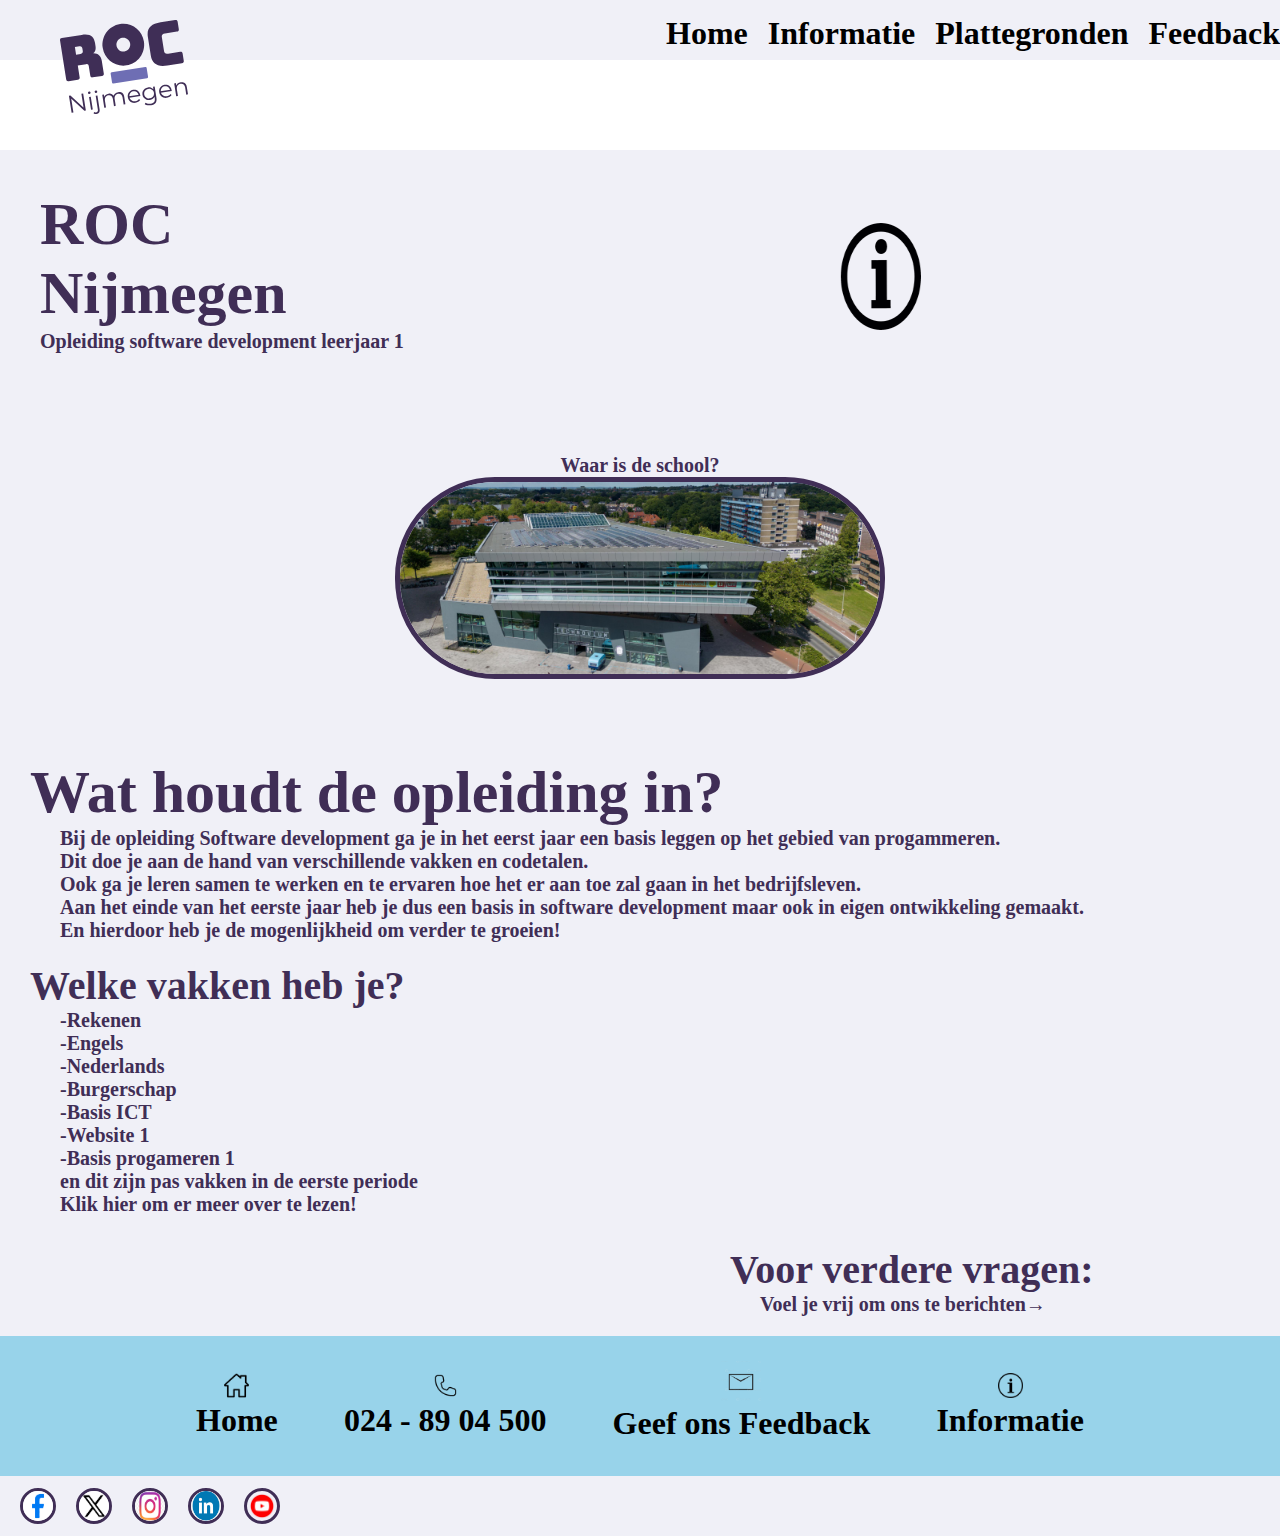
<file: index.html>
<!DOCTYPE html>
<html lang="en">
<head>
    <meta charset="UTF-8">
    <meta name="viewport" content="width=device-width, initial-scale=1.0">
    <title>Home informatie ROC Nijmegen softwere developer leerjaar 1</title>
    <link rel="stylesheet" href="main.css">
</head>
<body>
    <nav>
        
        <div class="header_boven naast">
            <img src="images/logo-roc-nijmegen.svg" class="logo_roc" alt="Logo ROC Nijmegen">
            <div class="ruimte_tussen_header"></div>
            <div class="naast header_ruimte_tussen">
                <a href="index.html">
                    <h1>Home</h1>
                </a>
                <a href="info.html">
                    <h1>Informatie</h1>
                </a>
                <a href="plattegrond.html">
                    <h1>Plattegronden</h1>
                </a>
                <a href="feedback.html">
                    <h1>Feedback</h1>
                </a>
            </div>
        </div>
        <div class="header_onder">

        </div>
    </nav>
    <body>
        <div class="onder">
            <div class="naast">
                <div class="roc_nijmegen onder">
                    <h4>ROC</h4>
                    <h4>Nijmegen</h4>
                    <h3>Opleiding software development leerjaar 1</h3>
                </div>
                <div class="home_ruimte_tussen_kop"></div>
                <a href="info.html">
                    <img src="images/informatie_icoon_home.png" class="informatie_home" alt="Informatie">
                </a>
            </div>
                <div class="ruimte_tussen_body"></div>
            <div class="route_roc_home onder">
                <h3>Waar is de school?</h3>
                <a href="plattegrond.html#link_route">
                    <img src="images/foto_school.jpg" class="route_roc_home_foto" alt="foto ROC Nijmegen">
                </a>
            </div>
            <div class="home_links">
                <h4>Wat houdt de opleiding in?</h4>
                <div class="home_opzij">
                    <h3>Bij de opleiding Software development ga je in het eerst jaar een basis leggen op het gebied van progammeren.</h3>
                    <h3>Dit doe je aan de hand van verschillende vakken en codetalen.</h3>
                    <h3>Ook ga je leren samen te werken en te ervaren hoe het er aan toe zal gaan in het bedrijfsleven.</h3>
                    <h3>Aan het einde van het eerste jaar heb je dus een basis in software development maar ook in eigen ontwikkeling gemaakt.</h3>
                    <h3>En hierdoor heb je de mogenlijkheid om verder te groeien!</h3>
                </div>
                    <div class="ruimte_home_tussen"></div>
                        <h5>Welke vakken heb je?</h5>
                        <div class="home_opzij">
                        <h3>-Rekenen</h3>
                        <h3>-Engels</h3>
                        <h3>-Nederlands</h3>
                        <h3>-Burgerschap</h3>
                        <h3>-Basis ICT</h3>
                        <h3>-Website 1</h3>
                        <h3>-Basis progameren 1</h3>
                        <h3>en dit zijn pas vakken in de eerste periode</h3>
                        <a href="vakken.html">
                            <h3>Klik hier om er meer over te lezen!</h3>
                        </a>
                    </div>
            </div>
            <div class="naast">
                <div class="ruimte_vragen_naast"></div>
                <div class="home_vragen">
                    <h5>Voor verdere vragen:</h5>
                    <div class="home_opzij">
                        <a href="feedback.html">
                            <h3>Voel je vrij om ons te berichten→</h3>
                        </a>
                    </div>
                </div>
            </div>
            <div class="ruimte_home_tussen"></div>
        </div>
    </body>
    <footer>
        <div class="footer_balk naast">
            <div class="ruimte_footer"></div>
            <div class="terug_naar_boven">
                <div class="onder">
                    <a href="index.html">
                        <img src="images/home_icoontje.png" class="plaatje_footer" alt="pijltje naar boven">
                        <h1>Home</h1>
                    </a>
                </div>
            </div>
            <div class="bel_ons">
                <div class="onder">
                    <a href="tel:0248904500">
                        <img src="images/telefoon_icoontje.webp" class="plaatje_footer" alt="telefoon">
                        <h1>024 - 89 04 500</h1>
                    </a>
                </div>
            </div>
            <div class="geef_ons_feedback">
                <div class="onder">
                    <a href="feedback.html">
                        <img src="images/envelop_icoontje.webp" class="plaatje_footer_groter" alt="feedback">
                        <h1>Geef ons Feedback</h1>
                    </a>
                </div>
            </div>
            <div class="vindt_informatie">
                <div class="onder">
                    <a href="info.html">
                        <img src="images/informatie_icoontje.webp" class="plaatje_footer" alt="informatie">
                        <h1>Informatie</h1>
                    </a>
                </div>
            </div>
            <div class="ruimte_footer"></div>
        </div>
        <div class="footer_balk_social naast">
            <div class="logo_omtrek">
                <a href="https://www.facebook.com/rocnijmegen">
                    <img src="images/facebook_icoon.avif" class="social_logos" alt="facebook">
                </a>
            </div>
            <div class="logo_omtrek">
                <a href="https://x.com/rocnijmegen">
                    <img src="images/twitter_icoon.avif" class="social_logos" alt="twitter">
                </a>
            </div>
            <div class="logo_omtrek">
                <a href="https://www.instagram.com/rocnijmegen/">
                    <img src="images/instagram_icoon.webp" class="social_logos" alt="instagram">
                </a>
            </div>
            <div class="logo_omtrek">
                <a href="https://www.linkedin.com/school/roc-nijmegen/">
                    <img src="images/linkedin_icoon.webp" class="social_logos" alt="linkedin">
                </a>
            </div>
            <div class="logo_omtrek">
                <a href="https://www.youtube.com/c/rocnijmegen">
                    <img src="images/youtube_icoon.webp" class="social_logos" alt="youtube">
                </a>
            </div>
        </div>
    </footer>
</body>
</html>
</file>
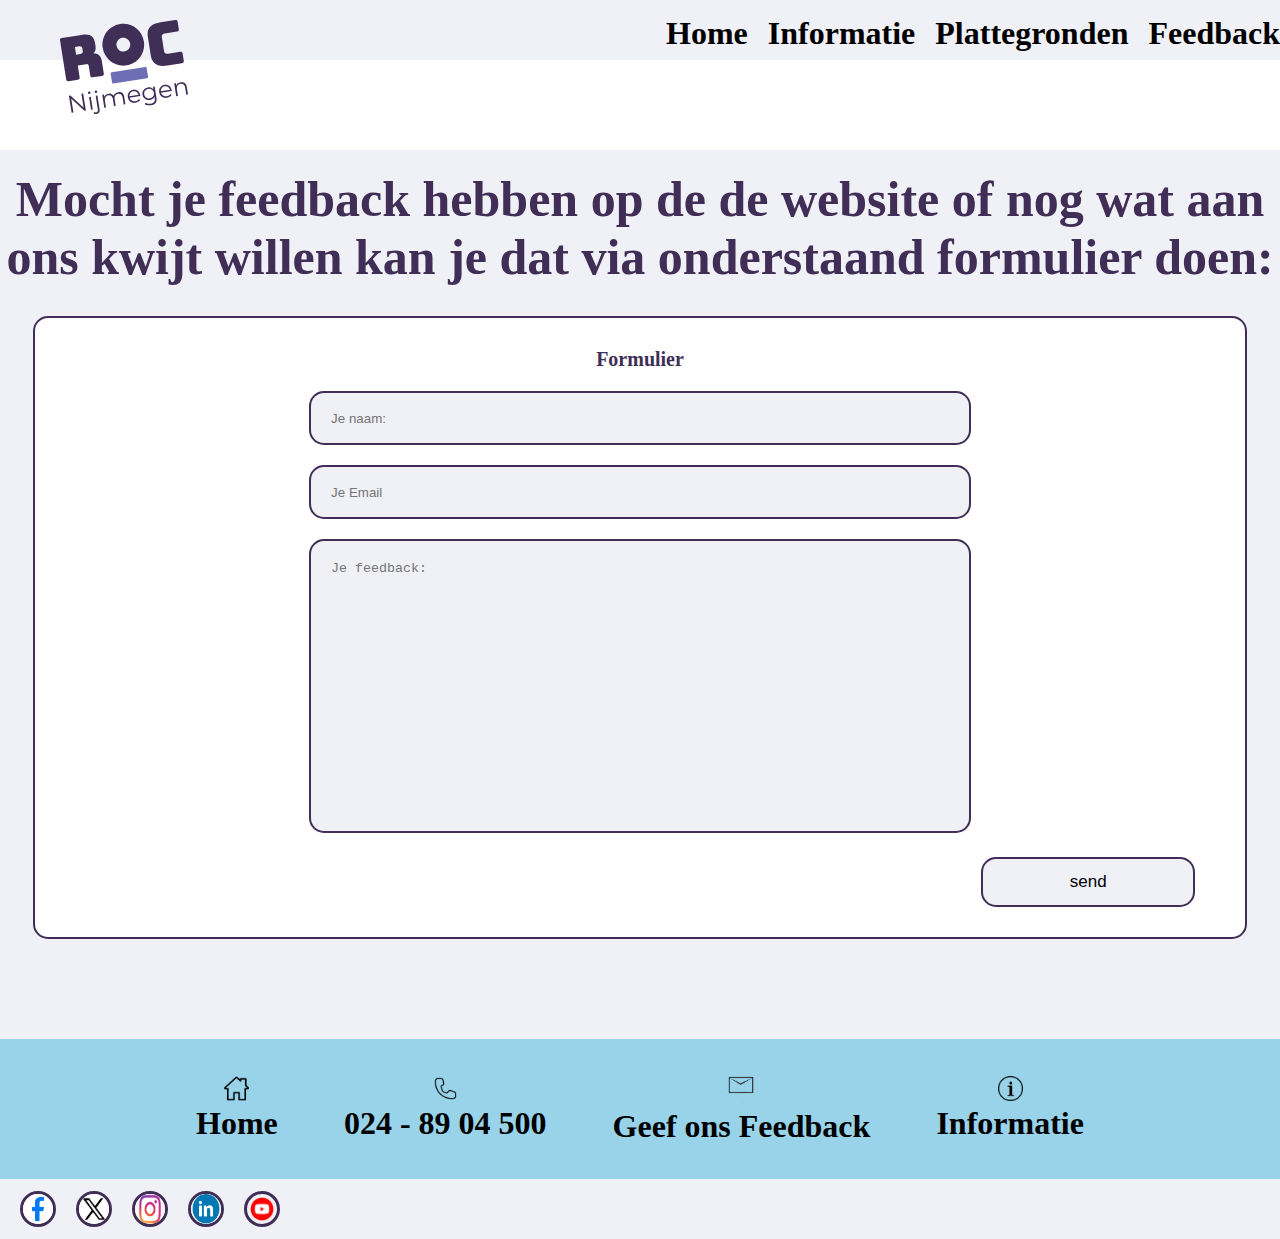
<file: feedback.html>
<!DOCTYPE html>
<html lang="en">

<head>
    <meta charset="UTF-8">
    <meta name="viewport" content="width=device-width, initial-scale=1.0">
    <title>Feedback ROC Nijmegen softwere developer leerjaar 1</title>
    <link rel="stylesheet" href="main.css">
</head>

<body>
    <nav>
        <div class="header_boven naast">
            <img src="images/logo-roc-nijmegen.svg" class="logo_roc" alt="Logo ROC Nijmegen">
            <div class="ruimte_tussen_header"></div>
            <div class="naast header_ruimte_tussen">
                <a href="index.html">
                    <h1>Home</h1>
                </a>
                <a href="info.html">
                    <h1>Informatie</h1>
                </a>
                <a href="plattegrond.html">
                    <h1>Plattegronden</h1>
                </a>
                <a href="feedback.html">
                    <h1>Feedback</h1>
                </a>
            </div>
        </div>
        <div class="header_onder">

        </div>
    </nav>

    <body>
        <h2>Mocht je feedback hebben op de de website of nog wat aan ons kwijt willen kan je dat via onderstaand
            formulier doen:</h2>
        <div class="feedback_formulier">
            <h3>Formulier</h3>
            <div class="ruimte_tussen_formulier"></div>
            <form action="#">
                <input class="send_name send_border" placeholder="Je naam:">
                <input class="send_name send_border" type="email" placeholder="Je Email">
                <textarea class="send_feedback send_border" placeholder="Je feedback:"></textarea>
                <div class="send_send_box">
                    <input class="send_send send_border" type="reset" value="send">
                </div>
            </form>
        </div>
        <div class="ruimte_tussen_body"></div>
    </body>
    <footer>
        <div class="footer_balk naast">
            <div class="ruimte_footer"></div>
            <div class="terug_naar_boven">
                <div class="onder">
                    <a href="index.html">
                        <img src="images/home_icoontje.png" class="plaatje_footer" alt="pijltje naar boven">
                        <h1>Home</h1>
                    </a>
                </div>
            </div>
            <div class="bel_ons">
                <div class="onder">
                    <a href="tel:0248904500">
                        <img src="images/telefoon_icoontje.webp" class="plaatje_footer" alt="telefoon">
                        <h1>024 - 89 04 500</h1>
                    </a>
                </div>
            </div>
            <div class="geef_ons_feedback">
                <div class="onder">
                    <a href="feedback.html">
                        <img src="images/envelop_icoontje.webp" class="plaatje_footer_groter" alt="feedback">
                        <h1>Geef ons Feedback</h1>
                    </a>
                </div>
            </div>
            <div class="vindt_informatie">
                <div class="onder">
                    <a href="info.html">
                        <img src="images/informatie_icoontje.webp" class="plaatje_footer" alt="informatie">
                        <h1>Informatie</h1>
                    </a>
                </div>
            </div>
            <div class="ruimte_footer"></div>
        </div>
        <div class="footer_balk_social naast">
            <div class="logo_omtrek">
                <a href="https://www.facebook.com/rocnijmegen">
                    <img src="images/facebook_icoon.avif" class="social_logos" alt="facebook">
                </a>
            </div>
            <div class="logo_omtrek">
                <a href="https://x.com/rocnijmegen">
                    <img src="images/twitter_icoon.avif" class="social_logos" alt="twitter">
                </a>
            </div>
            <div class="logo_omtrek">
                <a href="https://www.instagram.com/rocnijmegen/">
                    <img src="images/instagram_icoon.webp" class="social_logos" alt="instagram">
                </a>
            </div>
            <div class="logo_omtrek">
                <a href="https://www.linkedin.com/school/roc-nijmegen/">
                    <img src="images/linkedin_icoon.webp" class="social_logos" alt="linkedin">
                </a>
            </div>
            <div class="logo_omtrek">
                <a href="https://www.youtube.com/c/rocnijmegen">
                    <img src="images/youtube_icoon.webp" class="social_logos" alt="youtube">
                </a>
            </div>
        </div>
    </footer>
</body>

</html>
</file>
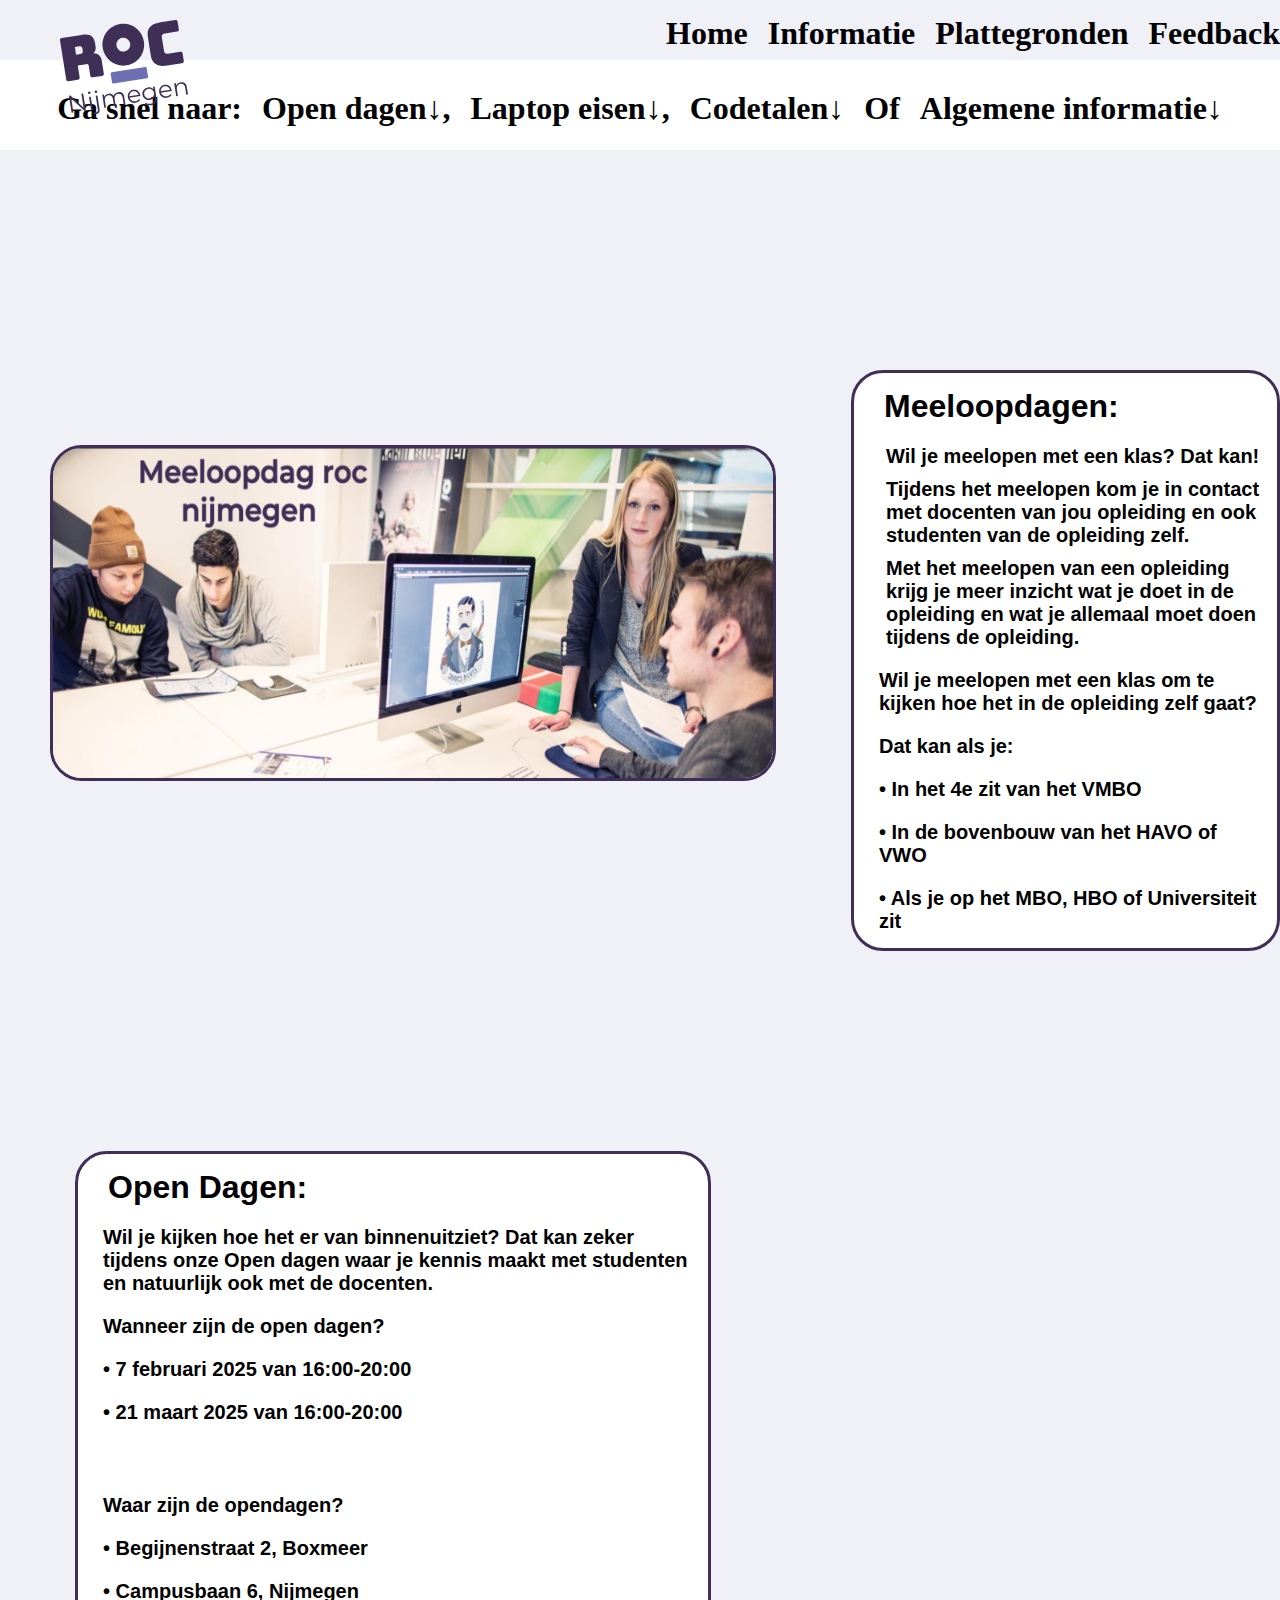
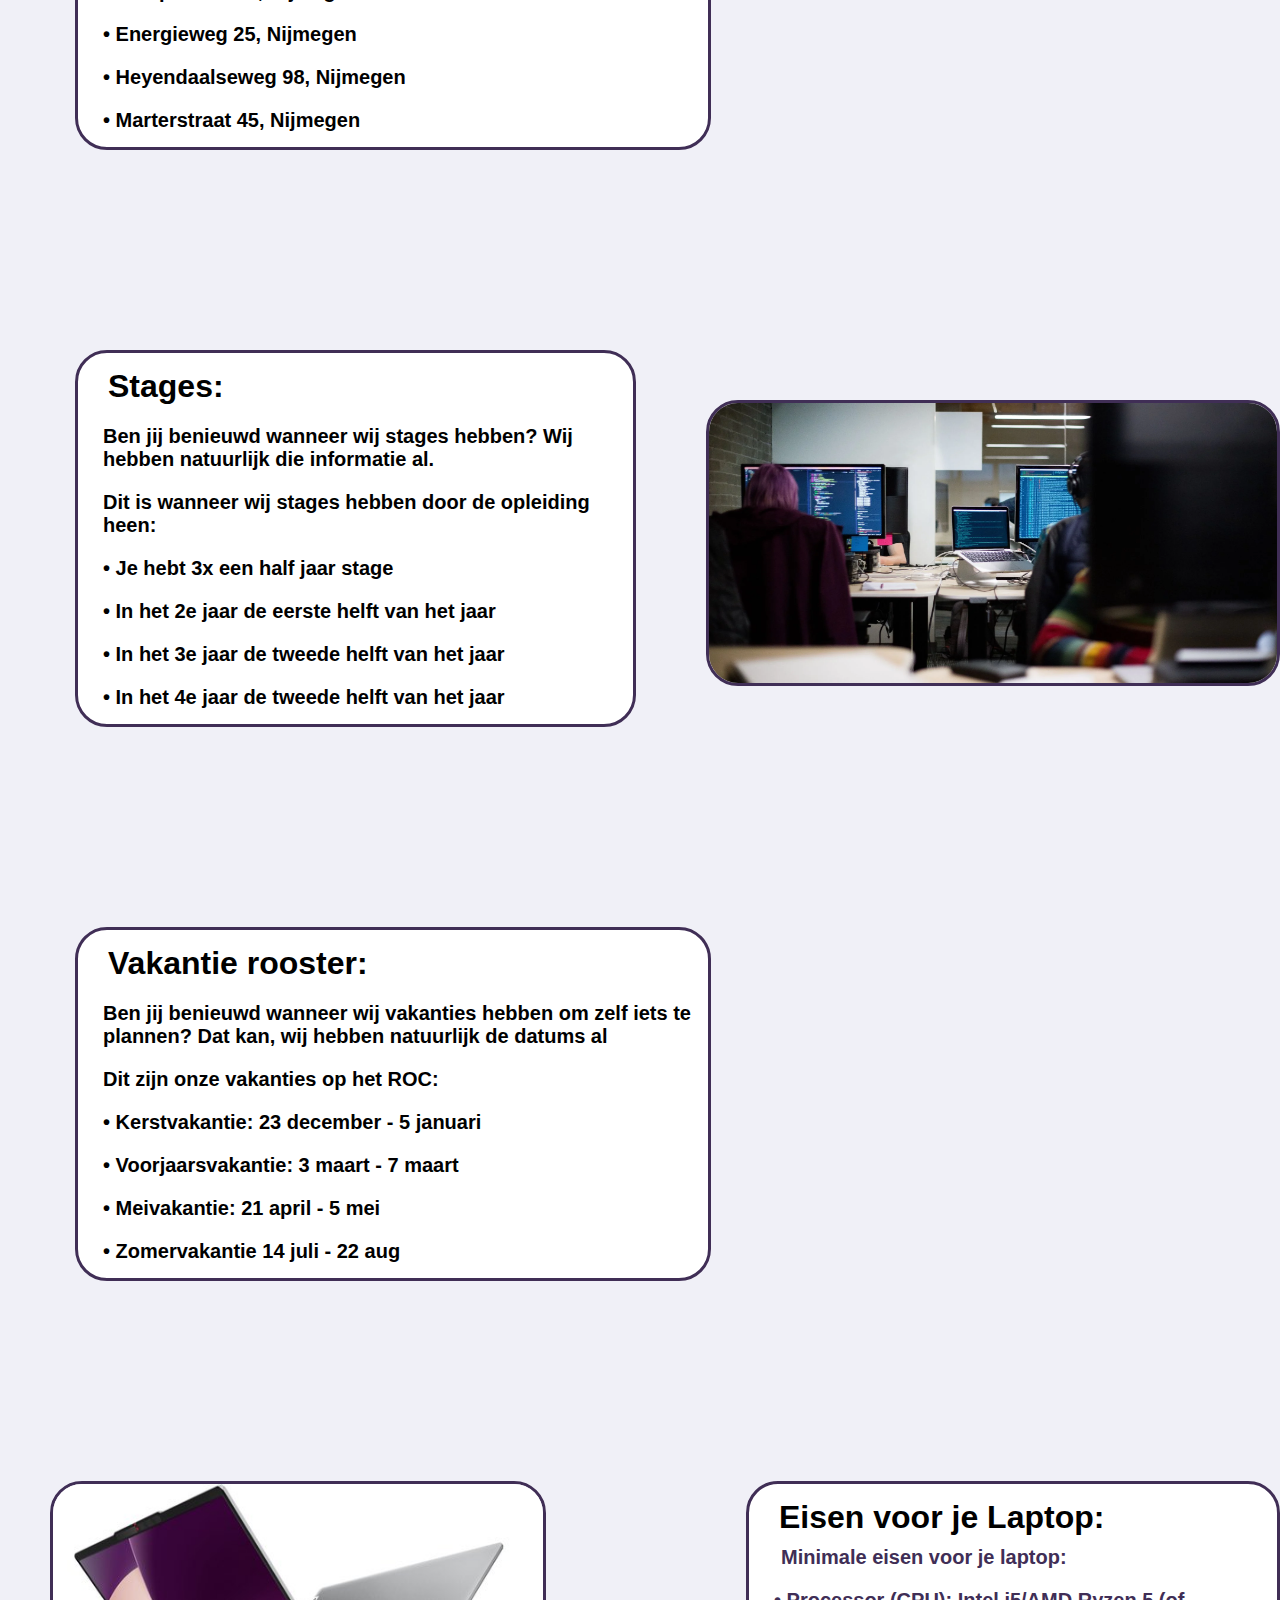
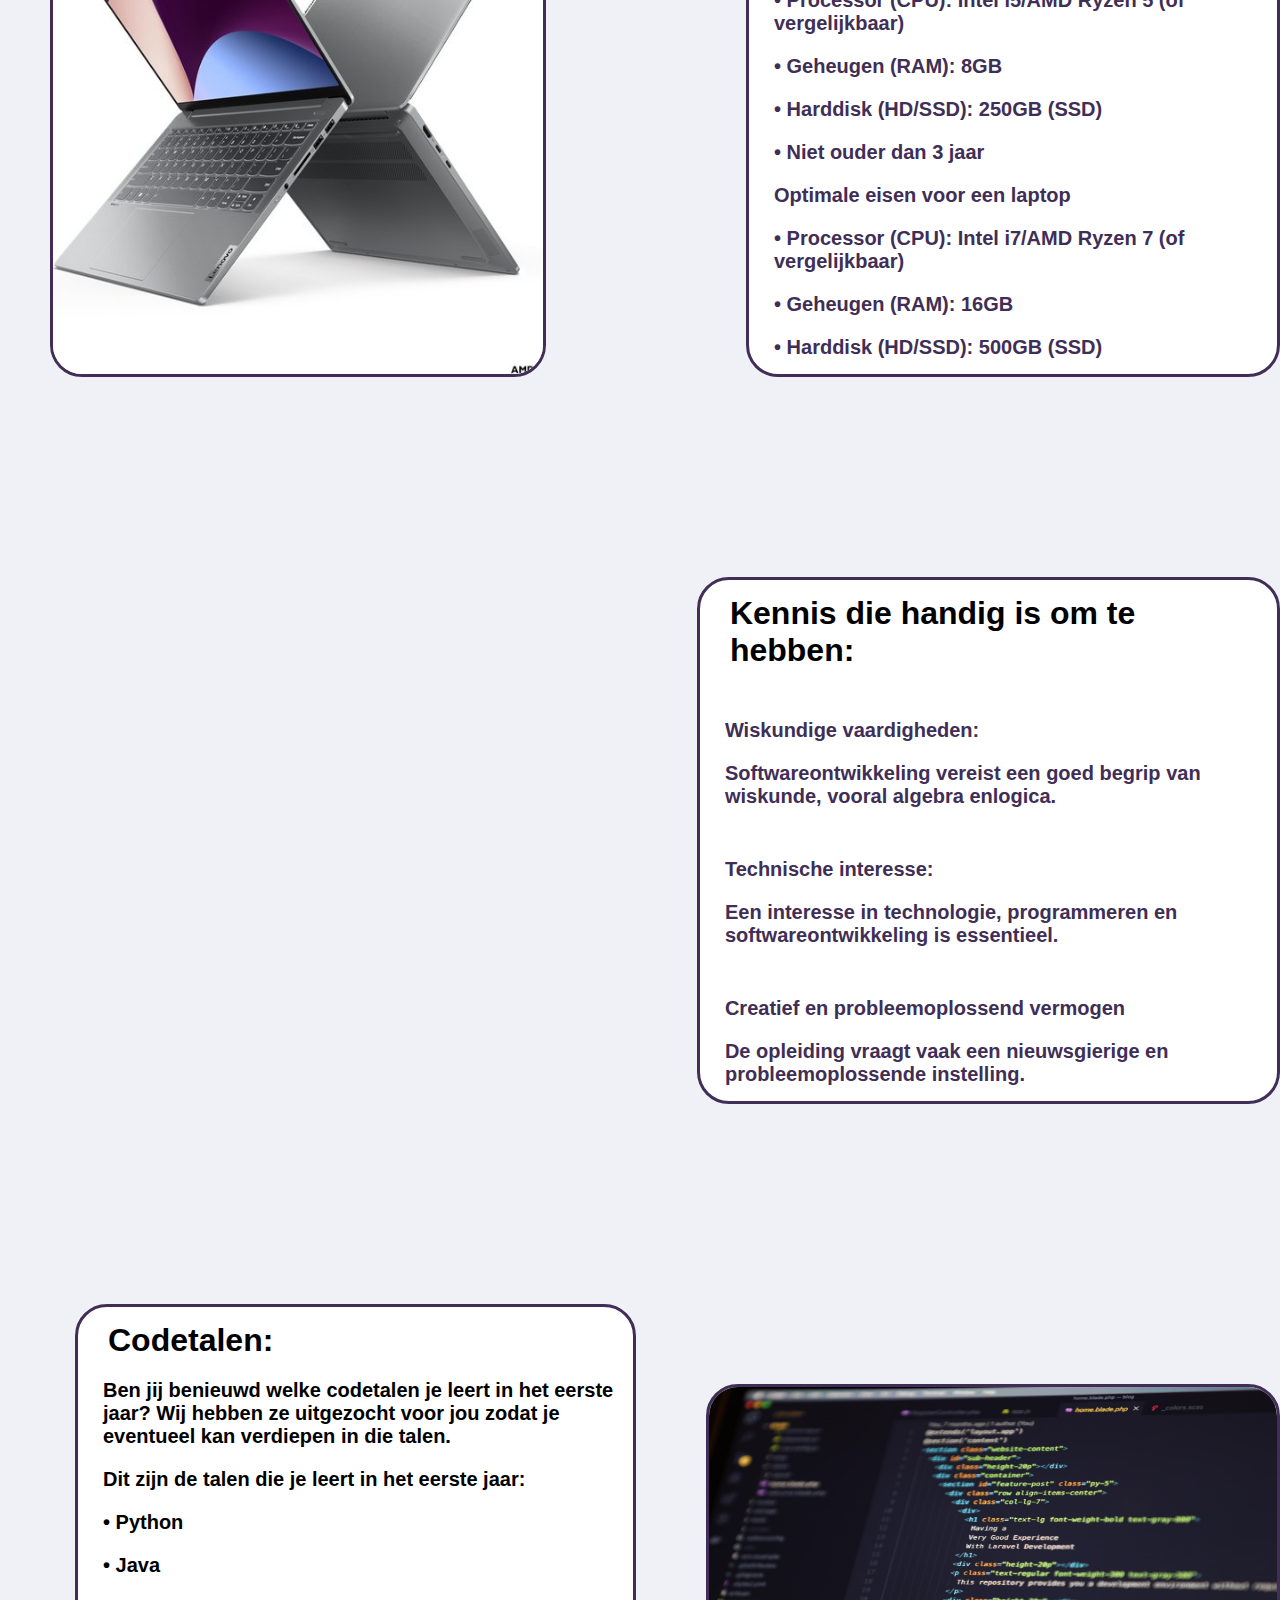
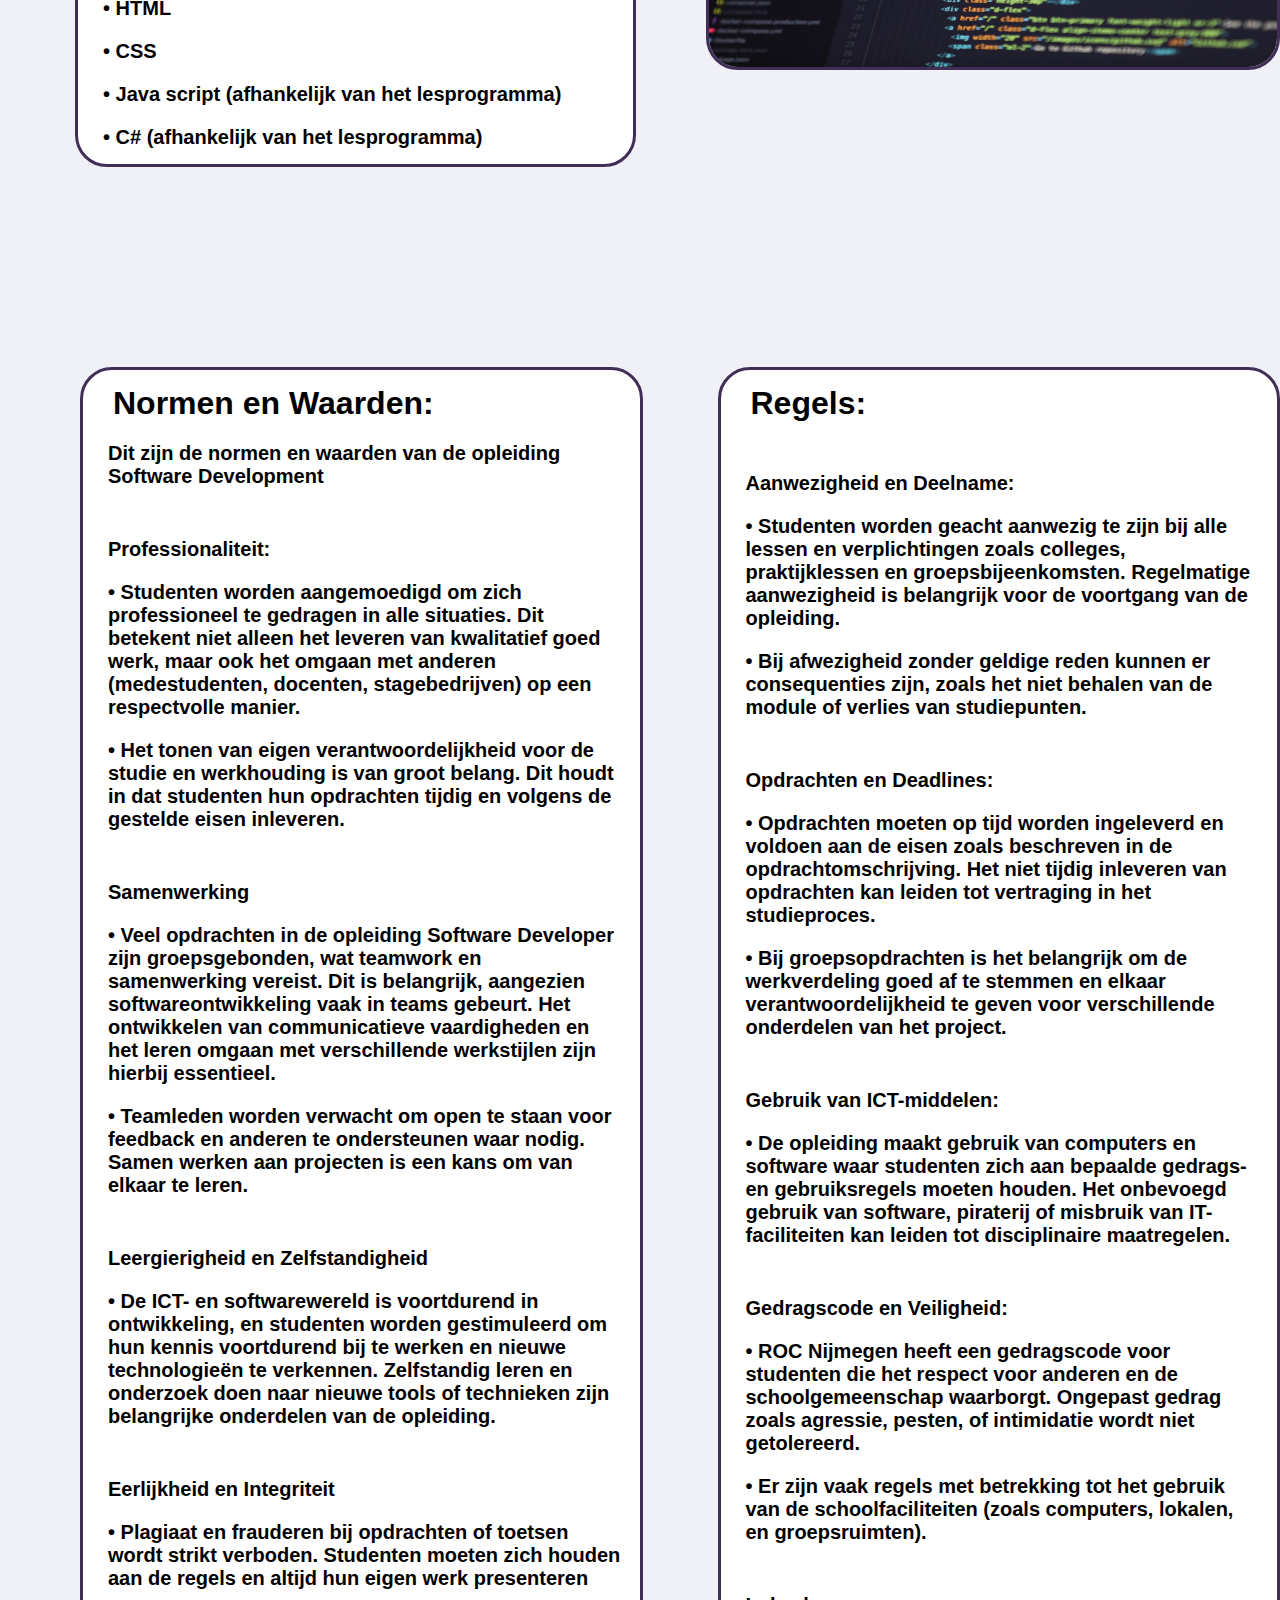
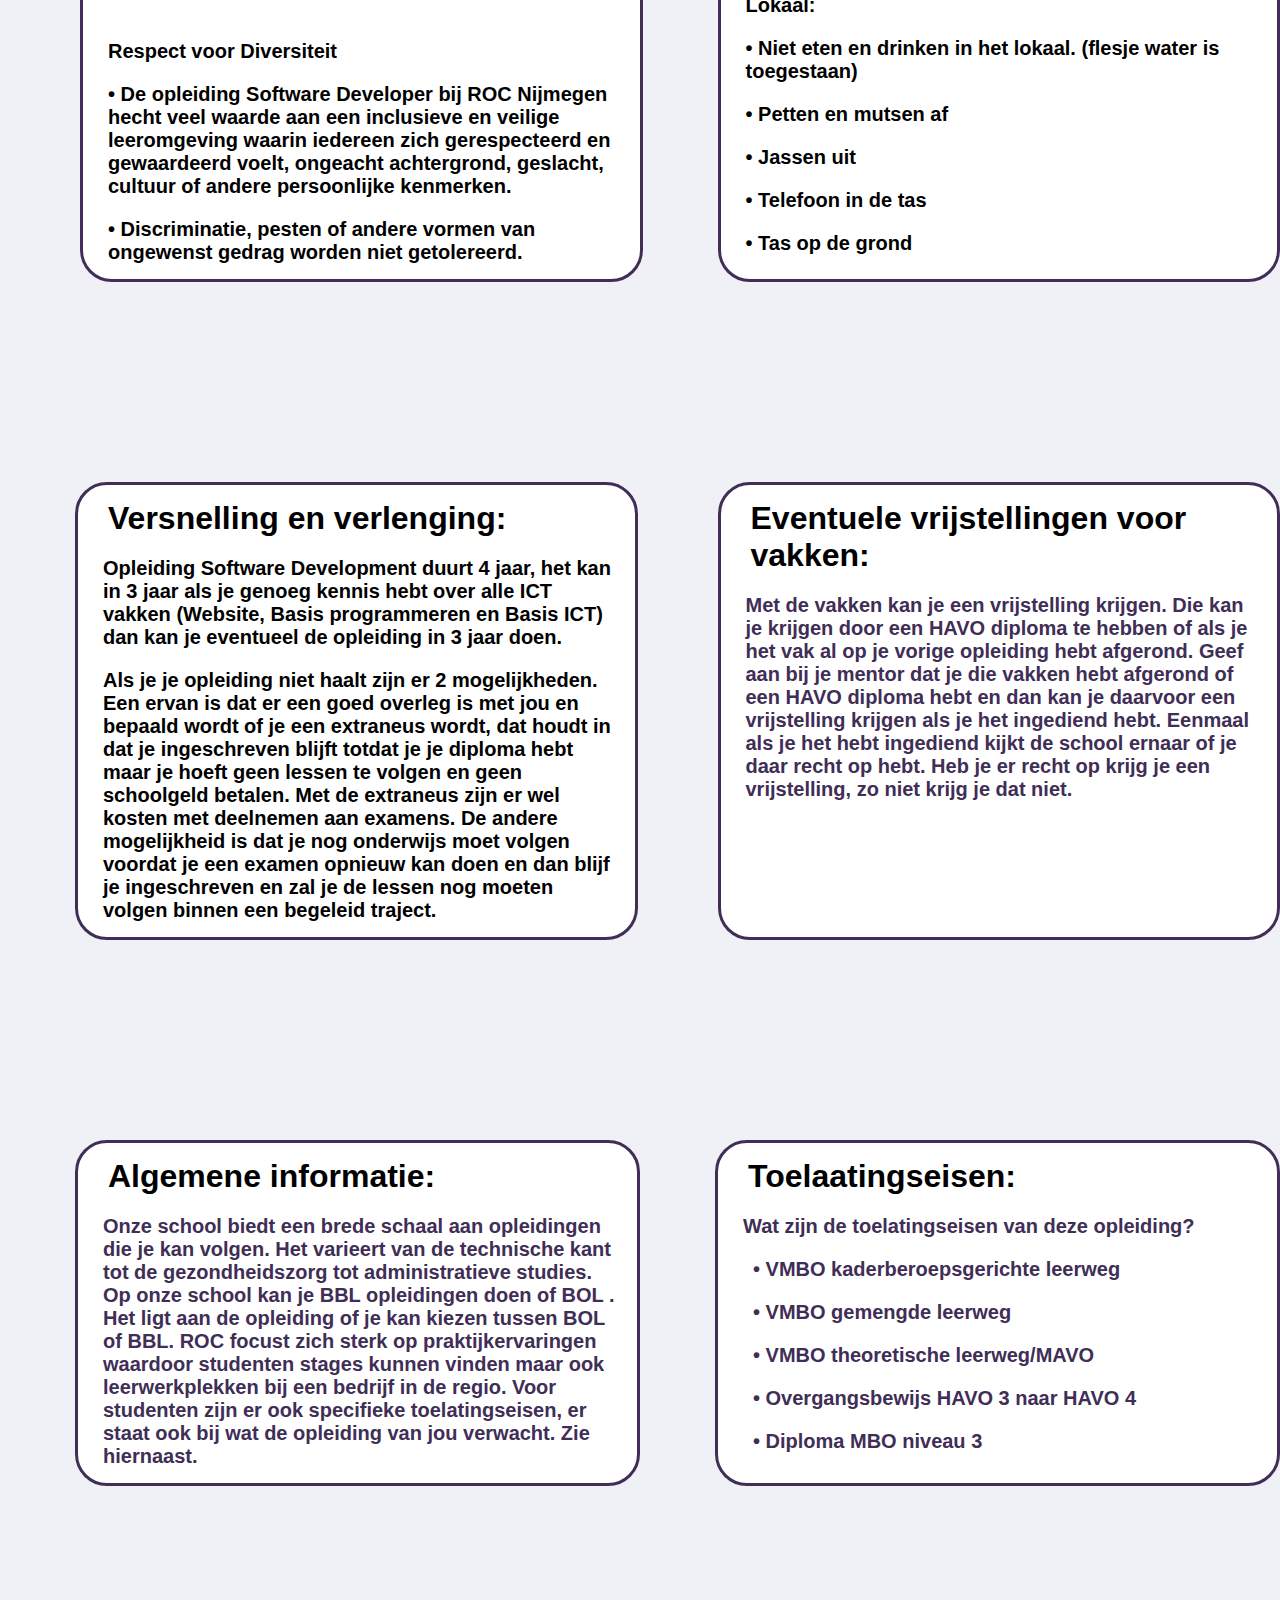
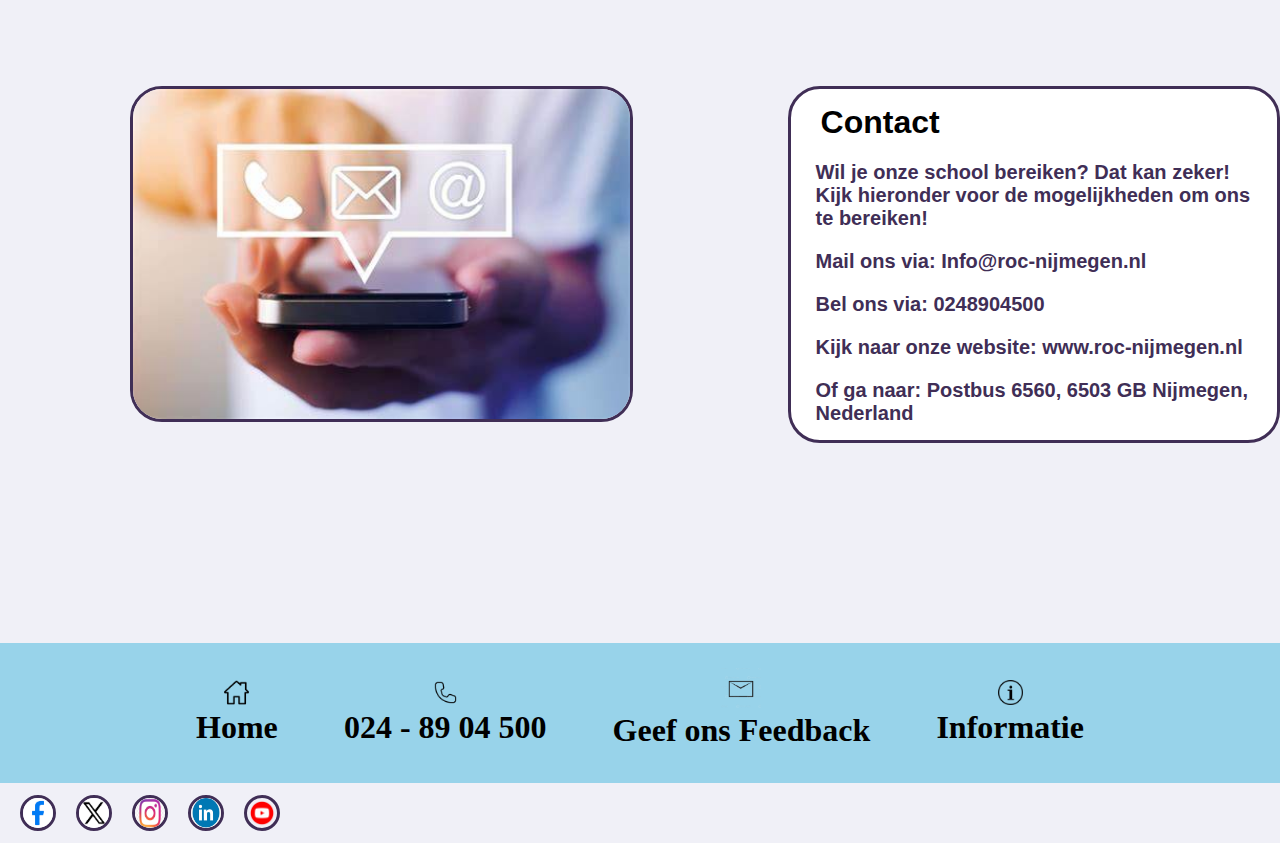
<file: info.html>
<!DOCTYPE html>
<html lang="en">

<head>
    <meta charset="UTF-8">
    <meta name="viewport" content="width=device-width, initial-scale=1.0">
    <title>informatie ROC Nijmegen softwere developer leerjaar 1</title>
    <link rel="stylesheet" href="main.css">
</head>

<body>
    <nav>
        <div class="header_boven naast">
            <img src="images/logo-roc-nijmegen.svg" class="logo_roc" alt="Logo ROC Nijmegen">
            <div class="ruimte_tussen_header"></div>
            <div class="naast header_ruimte_tussen">
                <a href="index.html">
                    <h1>Home</h1>
                </a>
                <a href="info.html">
                    <h1>Informatie</h1>
                </a>
                <a href="plattegrond.html">
                    <h1>Plattegronden</h1>
                </a>
                <a href="feedback.html">
                    <h1>Feedback</h1>
                </a>
            </div>
        </div>
        <div class="header_onder">
            <div class="naast tekst_header_onder">
                <h1>Ga snel naar:</h1>
                <div>
                    <a href="info.html#link_opendagen">
                        <h1>Open dagen↓,</h1>
                    </a>
                </div>
                <div>
                    <a href="info.html#link_laptopeisen">
                        <h1>Laptop eisen↓,</h1>
                    </a>
                </div>
                <div>
                    <a href="info.html#link_codetalen">
                        <h1>Codetalen↓</h1>
                    </a>
                </div>
                <h1>Of</h1>
                <div>
                    <a href="info.html#link_algemeneinfo">
                        <h1>Algemene informatie↓</h1>
                    </a>
                </div>
            </div>
        </div>
    </nav>

    <body>
        <div class="doorzichtige_balk"></div>
        <div class="container_vakantie naast">
            <img src="images/Meeloopdag.png" class="meeloopdagen_plaatje" alt="meeloopdag plaatje">
            <div class="meeloopdagen_stuk">
                <div class="text_meeloopdagen">
                    <h1>Meeloopdagen:</h1>
                </div>
                <div class="tekst_meelopen1">
                    <h3>Wil je meelopen met een klas? Dat kan!</h3>
                </div>
                <div class="tekst_meelopen2">
                    <h3>Tijdens het meelopen kom je in contact met docenten van
                        jou opleiding en ook studenten van de opleiding zelf. </h3>
                </div>
                <div class="tekst_meelopen2">
                    <h3>Met het meelopen van een opleiding krijg je
                        meer inzicht wat je doet in de opleiding en
                        wat je allemaal moet doen tijdens de opleiding.</h3>
                </div>
                <div class="wanneer_meelopen">
                    <div class="tekst_meelopen">
                        <h3>Wil je meelopen met een klas om te kijken hoe het in de opleiding zelf gaat?</h3>
                    </div>
                    <div class="tekst_meelopen">
                        <h3>Dat kan als je:</h3>
                    </div>
                    <div class="tekst_meelopen">
                        <h3>• In het 4e zit van het VMBO</h3>
                    </div>
                    <div class="tekst_meelopen">
                        <h3>• In de bovenbouw van het HAVO of VWO</h3>
                    </div>
                    <div class="tekst_meelopen">
                        <h3>• Als je op het MBO, HBO of Universiteit zit</h3>
                    </div>
                </div>
            </div>
        </div>

        <div class="doorzichtige_balk"></div>

        <div class="meeloopdagen_stuk" id="link_opendagen">
            <div class="text_meeloopdagen">
                <h1>Open Dagen:</h1>
            </div>
            <div class="wanneer_meelopen">
                <div class="tekst_meelopen">
                    <h3>Wil je kijken hoe het er van binnenuitziet? Dat kan zeker tijdens onze Open dagen
                        waar je kennis maakt met studenten en natuurlijk ook met de docenten.</h3>
                </div>
                <div class="tekst_meelopen">
                    <h3>Wanneer zijn de open dagen?</h3>
                </div>
                <div class="tekst_meelopen">
                    <h3>• 7 februari 2025 van 16:00-20:00</h3>
                </div>
                <div class="tekst_meelopen">
                    <h3>• 21 maart 2025 van 16:00-20:00</h3>
                </div>
                <div class="waar_opendagen">
                    <h3>Waar zijn de opendagen?</h3>
                </div>
                <div class="tekst_meelopen">
                    <h3>• Begijnenstraat 2, Boxmeer</h3>
                </div>
                <div class="tekst_meelopen">
                    <h3>• Campusbaan 6, Nijmegen</h3>
                </div>
                <div class="tekst_meelopen">
                    <h3>• Energieweg 25, Nijmegen</h3>
                </div>
                <div class="tekst_meelopen">
                    <h3>• Heyendaalseweg 98, Nijmegen</h3>
                </div>
                <div class="tekst_meelopen">
                    <h3>• Marterstraat 45, Nijmegen</h3>
                </div>
            </div>
        </div>

        <div class="doorzichtige_balk"></div>
        <div class="container_vakantie naast">

            <div class="meeloopdagen_stuk">
                <div class="text_meeloopdagen">
                    <h1>Stages:</h1>
                </div>
                <div class="wanneer_meelopen">
                    <div class="tekst_meelopen">
                        <h3>Ben jij benieuwd wanneer wij stages hebben? Wij hebben natuurlijk die informatie al.</h3>
                    </div>
                    <div class="tekst_meelopen">
                        <h3>Dit is wanneer wij stages hebben door de opleiding heen:</h3>
                    </div>
                    <div class="tekst_meelopen">
                        <h3>• Je hebt 3x een half jaar stage</h3>
                    </div>
                    <div class="tekst_meelopen">
                        <h3>• In het 2e jaar de eerste helft van het jaar</h3>
                    </div>
                    <div class="tekst_meelopen">
                        <h3>• In het 3e jaar de tweede helft van het jaar</h3>
                    </div>
                    <div class="tekst_meelopen">
                        <h3>• In het 4e jaar de tweede helft van het jaar</h3>
                    </div>
                </div>
            </div>
            <img src="images/Stage.jpg" class="stage_plaatje" alt="plaatje van een stage">
        </div>
        <div class="doorzichtige_balk"></div>

        <div class="meeloopdagen_stuk_vakantie1">
            <div class="text_meeloopdagen">
                <h1>Vakantie rooster:</h1>
            </div>
            <div class="wanneer_meelopen">
                <div class="tekst_meelopen">
                    <h3>Ben jij benieuwd wanneer wij vakanties hebben om zelf iets te plannen? Dat kan, wij hebben
                        natuurlijk de datums al</h3>
                </div>
                <div class="tekst_meelopen">
                    <h3>Dit zijn onze vakanties op het ROC:</h3>
                </div>
                <div class="tekst_meelopen">
                    <h3>• Kerstvakantie: 23 december - 5 januari</h3>
                </div>
                <div class="tekst_meelopen">
                    <h3>• Voorjaarsvakantie: 3 maart - 7 maart</h3>
                </div>
                <div class="tekst_meelopen">
                    <h3>• Meivakantie: 21 april - 5 mei</h3>
                </div>
                <div class="tekst_meelopen">
                    <h3>• Zomervakantie 14 juli - 22 aug</h3>
                </div>
            </div>
        </div>

        <div class="doorzichtige_balk"></div>
        <div class="container_vakantie naast">
            <img src="images/Laptop.jpg" class="laptop_plaatje" alt="plaatje van een laptop">
            <div class="meeloopdagen_stuk_vakantie" id="link_laptopeisen">
                <div class="text_meeloopdagen">
                    <h1>Eisen voor je Laptop:</h1>
                </div>
                <div class="tekst_meelopen2">
                    <h3>Minimale eisen voor je laptop:</h3>
                </div>
                <div class="tekst_meelopen">
                    <h3>• Processor (CPU): Intel i5/AMD Ryzen 5 (of vergelijkbaar)</h3>
                </div>
                <div class="tekst_meelopen">
                    <h3>• Geheugen (RAM): 8GB</h3>
                </div>
                <div class="tekst_meelopen">
                    <h3>• Harddisk (HD/SSD): 250GB (SSD)</h3>
                </div>
                <div class="tekst_meelopen">
                    <h3>• Niet ouder dan 3 jaar</h3>
                </div>
                <div class="tekst_meelopen">
                    <h3>Optimale eisen voor een laptop</h3>
                </div>
                <div class="tekst_meelopen">
                    <h3>• Processor (CPU): Intel i7/AMD Ryzen 7 (of vergelijkbaar)</h3>
                </div>
                <div class="tekst_meelopen">
                    <h3>• Geheugen (RAM): 16GB</3>
                </div>
                <div class="tekst_meelopen">
                    <h3>• Harddisk (HD/SSD): 500GB (SSD)</h3>
                </div>
            </div>
        </div>
        <div class="doorzichtige_balk"></div>
        <div class="container_vakantie naast">
            <div class="ontzichtbare_doos"></div>
            <div class="meeloopdagen_stuk_vakantie">
                <div class="text_meeloopdagen">
                    <h1>Kennis die handig is om te hebben:</h1>
                </div>
                <div class="tekst_normen">
                    <h3>Wiskundige vaardigheden:</h3>
                </div>
                <div class="tekst_meelopen">
                    <h3>Softwareontwikkeling vereist een goed begrip van wiskunde, vooral algebra enlogica.</h3>
                </div>
                <div class="tekst_normen">
                    <h3>Technische interesse:</h3>
                </div>
                <div class="tekst_meelopen">
                    <h3>Een interesse in technologie, programmeren en softwareontwikkeling is essentieel.</h3>
                </div>
                <div class="tekst_normen">
                    <h3>Creatief en probleemoplossend vermogen</h3>
                </div>
                <div class="tekst_meelopen">
                    <h3>De opleiding vraagt vaak een nieuwsgierige en probleemoplossende instelling.</h3>
                </div>
            </div>
        </div>
        <div class="doorzichtige_balk"></div>


        <div class="container_vakantie naast" id="link_codetalen">
            <div class="meeloopdagen_stuk">
                <div class="text_meeloopdagen">
                    <h1>Codetalen:</h1>
                </div>
                <div class="wanneer_meelopen">
                    <div class="tekst_meelopen">
                        <h3>Ben jij benieuwd welke codetalen je leert in het eerste jaar? Wij hebben ze uitgezocht voor
                            jou zodat je eventueel kan verdiepen in die talen.</h3>
                    </div>
                    <div class="tekst_meelopen">
                        <h3>Dit zijn de talen die je leert in het eerste jaar:</h3>
                    </div>
                    <div class="tekst_meelopen">
                        <h3>• Python</h3>
                    </div>
                    <div class="tekst_meelopen">
                        <h3>• Java</h3>
                    </div>
                    <div class="tekst_meelopen">
                        <h3>• HTML</h3>
                    </div>
                    <div class="tekst_meelopen">
                        <h3>• CSS</h3>
                    </div>
                    <div class="tekst_meelopen">
                        <h3>• Java script (afhankelijk van het lesprogramma)</h3>
                    </div>
                    <div class="tekst_meelopen">
                        <h3>• C# (afhankelijk van het lesprogramma)</h3>
                    </div>
                </div>
            </div>
            <img src="images/Codetalen.jpg" class="codetalen_plaatje" alt="codetalen van een software developer">
        </div>

        <div class="doorzichtige_balk"></div>
        <div class="container_vakantie naast">
            <div class="meeloopdagen_stuk_vakantie2">
                <div class="text_meeloopdagen">
                    <h1>Normen en Waarden:</h1>
                </div>
                <div class="wanneer_meelopen">
                    <div class="tekst_meelopen">
                        <h3>Dit zijn de normen en waarden van de opleiding Software Development</h3>
                    </div>
                    <div class="tekst_normen">
                        <h3>Professionaliteit:</h3>
                    </div>
                    <div class="tekst_meelopen">
                        <h3>• Studenten worden aangemoedigd om zich professioneel te gedragen in alle situaties. Dit
                            betekent niet alleen het leveren van kwalitatief goed werk, maar ook het omgaan met anderen
                            (medestudenten, docenten, stagebedrijven) op een respectvolle manier.</h3>
                    </div>
                    <div class="tekst_meelopen">
                        <h3>• Het tonen van eigen verantwoordelijkheid voor de studie en werkhouding is van groot
                            belang. Dit houdt in dat studenten hun opdrachten tijdig en volgens de gestelde eisen
                            inleveren.</h3>
                    </div>
                    <div class="tekst_normen">
                        <h3>Samenwerking</h3>
                    </div>
                    <div class="tekst_meelopen">
                        <h3>• Veel opdrachten in de opleiding Software Developer zijn groepsgebonden, wat teamwork en
                            samenwerking vereist. Dit is belangrijk, aangezien softwareontwikkeling vaak in teams
                            gebeurt. Het ontwikkelen van communicatieve vaardigheden en het leren omgaan met
                            verschillende werkstijlen zijn hierbij essentieel.</h3>
                    </div>
                    <div class="tekst_meelopen">
                        <h3>• Teamleden worden verwacht om open te staan voor feedback en anderen te ondersteunen waar
                            nodig. Samen werken aan projecten is een kans om van elkaar te leren.</h3>
                    </div>
                    <div class="tekst_normen">
                        <h3>Leergierigheid en Zelfstandigheid</h3>
                    </div>
                    <div class="tekst_meelopen">
                        <h3>• De ICT- en softwarewereld is voortdurend in ontwikkeling, en studenten worden gestimuleerd
                            om hun kennis voortdurend bij te werken en nieuwe technologieën te verkennen. Zelfstandig
                            leren en onderzoek doen naar nieuwe tools of technieken zijn belangrijke onderdelen van de
                            opleiding.</h3>
                    </div>
                    <div class="tekst_normen">
                        <h3>Eerlijkheid en Integriteit</h3>
                    </div>
                    <div class="tekst_meelopen">
                        <h3>• Plagiaat en frauderen bij opdrachten of toetsen wordt strikt verboden. Studenten moeten
                            zich houden aan de regels en altijd hun eigen werk presenteren</h3>
                    </div>
                    <div class="tekst_normen">
                        <h3>Respect voor Diversiteit</h3>
                    </div>
                    <div class="tekst_meelopen">
                        <h3>• De opleiding Software Developer bij ROC Nijmegen hecht veel waarde aan een inclusieve en
                            veilige leeromgeving waarin iedereen zich gerespecteerd en gewaardeerd voelt, ongeacht
                            achtergrond, geslacht, cultuur of andere persoonlijke kenmerken.</h3>
                    </div>
                    <div class="tekst_meelopen">
                        <h3>• Discriminatie, pesten of andere vormen van ongewenst gedrag worden niet getolereerd.</h3>
                    </div>
                </div>
            </div>
            <div class="meeloopdagen_stuk">
                <div class="text_meeloopdagen">
                    <h1>Regels:</h1>
                </div>
                <div class="tekst_normen">
                    <h3>Aanwezigheid en Deelname:</h3>
                </div>
                <div class="tekst_meelopen">
                    <h3>• Studenten worden geacht aanwezig te zijn bij alle lessen en verplichtingen zoals colleges,
                        praktijklessen en groepsbijeenkomsten. Regelmatige aanwezigheid is belangrijk voor de voortgang
                        van de opleiding.</h3>
                </div>
                <div class="tekst_meelopen">
                    <h3>• Bij afwezigheid zonder geldige reden kunnen er consequenties zijn, zoals het niet behalen van
                        de module of verlies van studiepunten.</h3>
                </div>
                <div class="tekst_normen">
                    <h3>Opdrachten en Deadlines:</h3>
                </div>
                <div class="tekst_meelopen">
                    <h3>• Opdrachten moeten op tijd worden ingeleverd en voldoen aan de eisen zoals beschreven in de
                        opdrachtomschrijving. Het niet tijdig inleveren van opdrachten kan leiden tot vertraging in het
                        studieproces.</h3>
                </div>
                <div class="tekst_meelopen">
                    <h3>• Bij groepsopdrachten is het belangrijk om de werkverdeling goed af te stemmen en elkaar
                        verantwoordelijkheid te geven voor verschillende onderdelen van het project.</h3>
                </div>
                <div class="tekst_normen">
                    <h3>Gebruik van ICT-middelen:</h3>
                </div>
                <div class="tekst_meelopen">
                    <h3>• De opleiding maakt gebruik van computers en software waar studenten zich aan bepaalde gedrags-
                        en gebruiksregels moeten houden. Het onbevoegd gebruik van software, piraterij of misbruik van
                        IT-faciliteiten kan leiden tot disciplinaire maatregelen.</h3>
                </div>
                <div class="tekst_normen">
                    <h3>Gedragscode en Veiligheid:</h3>
                </div>
                <div class="tekst_meelopen">
                    <h3>• ROC Nijmegen heeft een gedragscode voor studenten die het respect voor anderen en de
                        schoolgemeenschap waarborgt. Ongepast gedrag zoals agressie, pesten, of intimidatie wordt niet
                        getolereerd.</h3>
                </div>
                <div class="tekst_meelopen">
                    <h3>• Er zijn vaak regels met betrekking tot het gebruik van de schoolfaciliteiten (zoals computers,
                        lokalen, en groepsruimten).</h3>
                </div>
                <div class="tekst_normen">
                    <h3>Lokaal:</h3>
                </div>
                <div class="tekst_meelopen">
                    <h3>• Niet eten en drinken in het lokaal. (flesje water is toegestaan)</h3>
                </div>
                <div class="tekst_meelopen">
                    <h3>• Petten en mutsen af</h3>
                </div>
                <div class="tekst_meelopen">
                    <h3>• Jassen uit</h3>
                </div>
                <div class="tekst_meelopen">
                    <h3>• Telefoon in de tas</h3>
                </div>
                <div class="tekst_meelopen">
                    <h3>• Tas op de grond</h3>
                </div>
            </div>
        </div>


        <div class="doorzichtige_balk"></div>

        <div class="container_vakantie naast">
            <div class="meeloopdagen_stuk">
                <div class="text_meeloopdagen">
                    <h1>Versnelling en verlenging:</h1>
                </div>
                <div class="tekst_meelopen">
                    <h3>Opleiding Software Development duurt 4
                        jaar, het kan in 3 jaar als je genoeg kennis hebt over alle ICT
                        vakken (Website, Basis programmeren en Basis ICT) dan kan je
                        eventueel de opleiding in 3 jaar doen.</h3>
                </div>
                <div class="tekst_meelopen">
                    <h3>Als je je opleiding niet haalt zijn er 2
                        mogelijkheden. Een ervan is dat er een goed overleg is met
                        jou en bepaald wordt of je een extraneus wordt, dat houdt
                        in dat je ingeschreven blijft totdat je je diploma hebt
                        maar je hoeft geen lessen te volgen en geen schoolgeld
                        betalen. Met de extraneus zijn er wel kosten met deelnemen
                        aan examens. De andere mogelijkheid is dat je nog onderwijs
                        moet volgen voordat je een examen opnieuw kan doen en dan
                        blijf je ingeschreven en zal je de lessen nog moeten volgen
                        binnen een begeleid traject.</h3>
                </div>
            </div>
            <div class="meeloopdagen_stuk_vakantie2">
                <div class="text_meeloopdagen">
                    <h1>Eventuele vrijstellingen voor vakken:</h1>
                </div>
                <div class="tekst_meelopen">
                    <h3>Met de vakken kan je een vrijstelling krijgen.
                        Die kan je krijgen door een HAVO diploma te hebben of als je het vak al op je
                        vorige opleiding hebt afgerond. Geef aan bij je mentor dat
                        je die vakken hebt afgerond of een HAVO diploma hebt en 
                        dan kan je daarvoor een vrijstelling krijgen als je het ingediend hebt.
                        Eenmaal als je het hebt ingediend kijkt de school ernaar of je daar recht op hebt.
                        Heb je er recht op krijg je een vrijstelling, zo niet krijg je dat niet.</h3>
                </div>
            </div>
        </div>

        <div class="doorzichtige_balk"></div>
        <div class="container_vakantie naast"> 
            <div class="meeloopdagen_stuk_vakantie1" id="link_algemeneinfo">
                <div class="text_meeloopdagen">
                    <h1>Algemene informatie:</h1>
                </div>
                <div class="tekst_meelopen">
                    <h3>Onze school biedt een brede schaal
                        aan opleidingen die je kan volgen. Het varieert van de
                        technische kant tot de gezondheidszorg tot administratieve
                        studies. Op onze school kan je BBL opleidingen doen of BOL
                        . Het ligt aan de opleiding of je kan kiezen tussen BOL of
                        BBL. ROC focust zich sterk op praktijkervaringen waardoor
                        studenten stages kunnen vinden maar ook leerwerkplekken bij
                        een bedrijf in de regio. Voor studenten zijn er ook specifieke
                        toelatingseisen, er staat ook bij wat de opleiding van jou
                        verwacht. Zie hiernaast.</h3>
                </div>
            </div>
            <div class="meeloopdagen_stuk_vakantie1">
                <div class="text_meeloopdagen">
                    <h1>Toelaatingseisen:</h1>
                </div>
                <div class="tekst_meelopen">
                    <h3>Wat zijn de toelatingseisen van deze opleiding?</h3>
                    <div class="tekst_meelopen">
                        <h3>• VMBO kaderberoepsgerichte leerweg</h3>
                    </div>
                    <div class="tekst_meelopen">
                        <h3>• VMBO gemengde leerweg</h3>
                    </div>
                    <div class="tekst_meelopen">
                        <h3>• VMBO theoretische leerweg/MAVO</h3>
                    </div>
                    <div class="tekst_meelopen">
                        <h3>• Overgangsbewijs HAVO 3 naar HAVO 4</h3>
                    </div>
                    <div class="tekst_meelopen">
                        <h3>• Diploma MBO niveau 3</h3>
                    </div>
                </div>
            </div>
        </div>

        <div class="doorzichtige_balk"></div>

        <div class="container_vakantie naast"> 
            <img src="images/Contact.jpg" class="contact_plaatje" alt="contact plaatje">
        <div class="meeloopdagen_stuk2">
            <div class="text_meeloopdagen">
                <h1>Contact</h1>
            </div>
            <div class="tekst_meelopen">
                <h3>Wil je onze school bereiken? Dat kan zeker!
                    Kijk hieronder voor de mogelijkheden om ons te bereiken!</h3>
            </div>
            <div class="tekst_meelopen">
                <h3>Mail ons via: Info@roc-nijmegen.nl</h3>
            </div>
            <div class="tekst_meelopen">
                <h3>Bel ons via: 0248904500</h3>
            </div>
            <div class="tekst_meelopen">
                <h3>Kijk naar onze website: www.roc-nijmegen.nl</h3>
            </div>
            <div class="tekst_meelopen">
                <h3>Of ga naar: Postbus 6560, 6503 GB Nijmegen, Nederland</h3>
            </div>
        </div>
    </div>
        <div class="doorzichtige_balk"></div>
    </body>

    <footer>
        <div class="footer_balk naast">
            <div class="ruimte_footer"></div>
            <div class="terug_naar_boven">
                <div class="onder">
                    <a href="index.html">
                        <img src="images/home_icoontje.png" class="plaatje_footer" alt="pijltje naar boven">
                        <h1>Home</h1>
                    </a>
                </div>
            </div>
            <div class="bel_ons">
                <div class="onder">
                    <a href="tel:0248904500">
                        <img src="images/telefoon_icoontje.webp" class="plaatje_footer" alt="telefoon">
                        <h1>024 - 89 04 500</h1>
                    </a>
                </div>
            </div>
            <div class="geef_ons_feedback">
                <div class="onder">
                    <a href="feedback.html">
                        <img src="images/envelop_icoontje.webp" class="plaatje_footer_groter" alt="feedback">
                        <h1>Geef ons Feedback</h1>
                    </a>
                </div>
            </div>
            <div class="vindt_informatie">
                <div class="onder">
                    <a href="info.html">
                        <img src="images/informatie_icoontje.webp" class="plaatje_footer" alt="informatie">
                        <h1>Informatie</h1>
                    </a>
                </div>
            </div>
            <div class="ruimte_footer"></div>
        </div>
        <div class="footer_balk_social naast">
            <div class="logo_omtrek">
                <a href="https://www.facebook.com/rocnijmegen">
                    <img src="images/facebook_icoon.avif" class="social_logos" alt="facebook">
                </a>
            </div>
            <div class="logo_omtrek">
                <a href="https://x.com/rocnijmegen">
                    <img src="images/twitter_icoon.avif" class="social_logos" alt="twitter">
                </a>
            </div>
            <div class="logo_omtrek">
                <a href="https://www.instagram.com/rocnijmegen/">
                    <img src="images/instagram_icoon.webp" class="social_logos" alt="instagram">
                </a>
            </div>
            <div class="logo_omtrek">
                <a href="https://www.linkedin.com/school/roc-nijmegen/">
                    <img src="images/linkedin_icoon.webp" class="social_logos" alt="linkedin">
                </a>
            </div>
            <div class="logo_omtrek">
                <a href="https://www.youtube.com/c/rocnijmegen">
                    <img src="images/youtube_icoon.webp" class="social_logos" alt="youtube">
                </a>
            </div>
        </div>
    </footer>
</body>

</html>
</file>
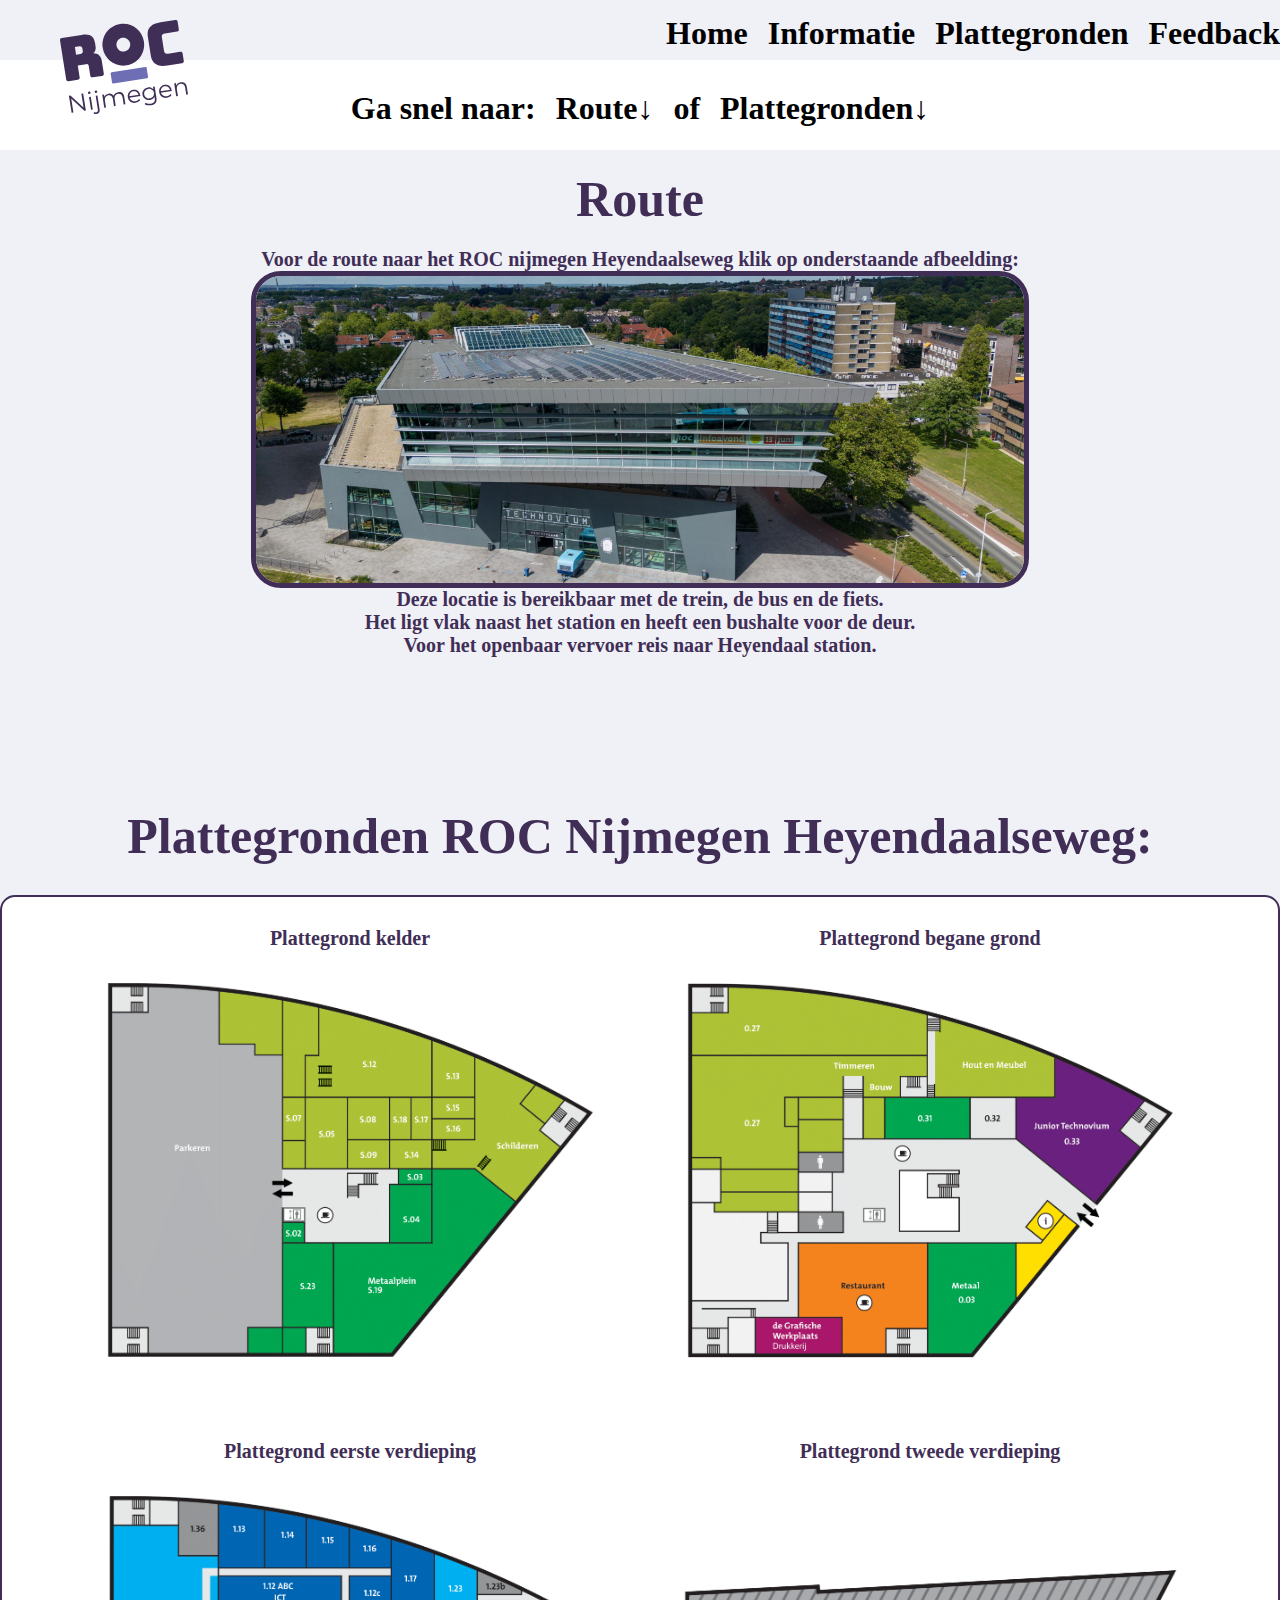
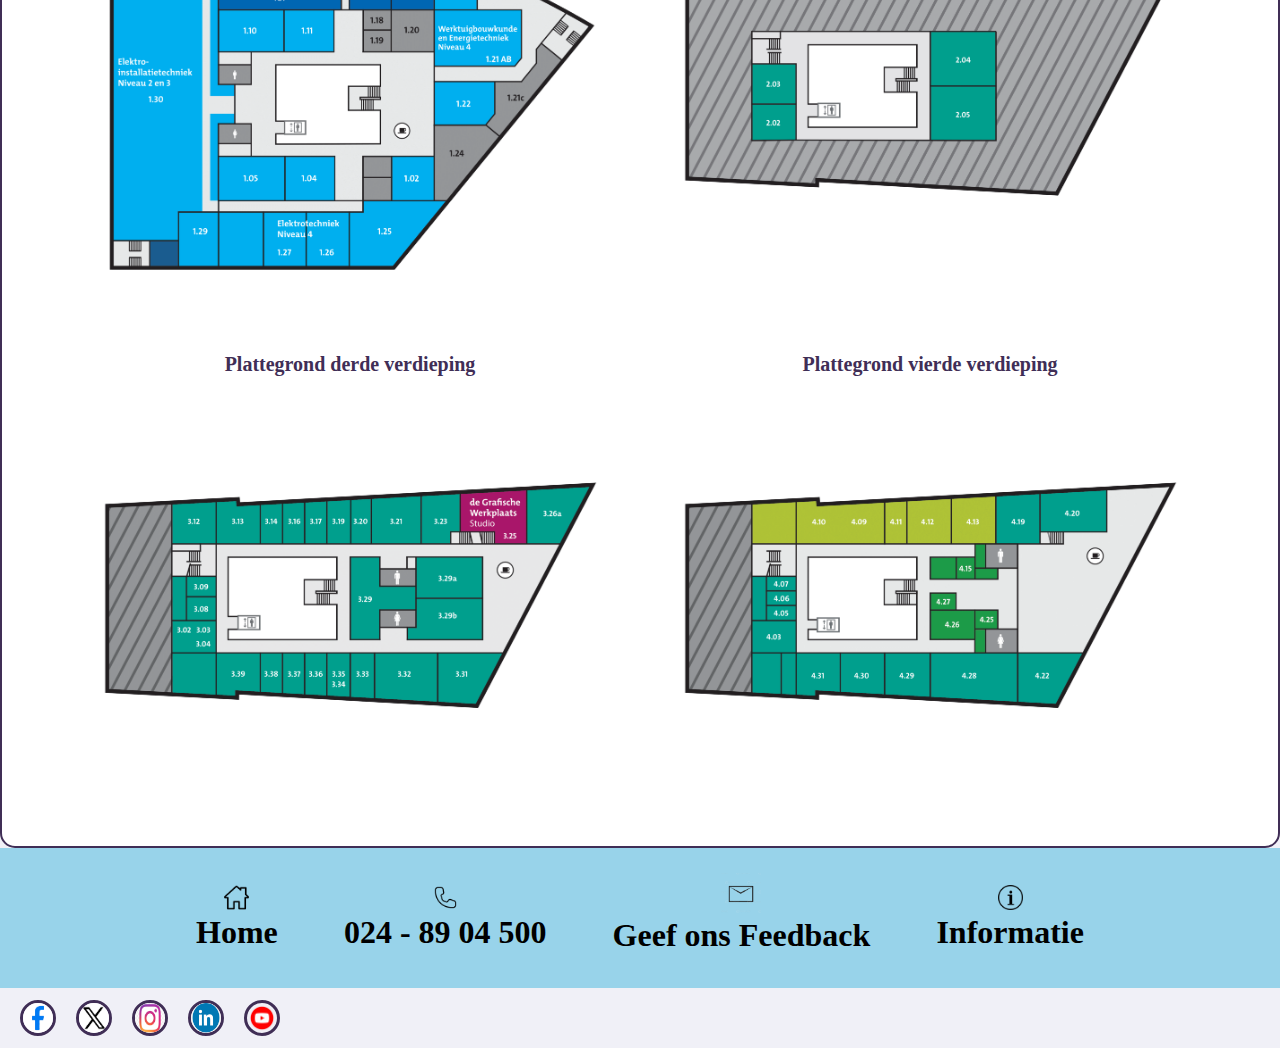
<file: plattegrond.html>
<!DOCTYPE html>
<html lang="en">

<head>
    <meta charset="UTF-8">
    <meta name="viewport" content="width=device-width, initial-scale=1.0">
    <title>Plattegronden ROC Nijmegen Heyendaalseweg</title>
    <link rel="stylesheet" href="main.css">
</head>

<body>
    <nav>
        <div class="header_boven naast">
            <img src="images/logo-roc-nijmegen.svg" class="logo_roc" alt="Logo ROC Nijmegen">
            <div class="ruimte_tussen_header"></div>
            <div class="naast header_ruimte_tussen">
                <a href="index.html">
                    <h1>Home</h1>
                </a>
                <a href="info.html">
                    <h1>Informatie</h1>
                </a>
                <a href="plattegrond.html">
                    <h1>Plattegronden</h1>
                </a>
                <a href="feedback.html">
                    <h1>Feedback</h1>
                </a>
            </div>
        </div>
        <div class="header_onder">
            <div class="naast tekst_header_onder">
                <h1>Ga snel naar:</h1>
                <div>
                    <a href="plattegrond.html#link_route">
                        <h1>Route↓</h1>
                    </a>
                </div>
                <h1>of</h1>
                <div>
                    <a href="plattegrond.html#link_plattegronden">
                        <h1>Plattegronden↓</h1>
                    </a>
                </div>
            </div>
        </div>
    </nav>

    <body>
        <div class="onder">
            <h2 id="link_route">Route</h2>
            <div class="ruimte_tussen_route"></div>
            <h3>Voor de route naar het ROC nijmegen Heyendaalseweg klik op onderstaande afbeelding:</h3>
            <a
                href="https://www.google.nl/maps/place/ROC+Nijmegen+-+Heyendaalseweg/@51.8270447,5.8662292,17z/data=!3m1!4b1!4m6!3m5!1s0x47c7094758831e59:0x606c614ce9de3505!8m2!3d51.8270414!4d5.8688041!16s%2Fg%2F1225_y2n?entry=ttu&g_ep=EgoyMDI0MTExMC4wIKXMDSoASAFQAw%3D%3D">
                <img src="images/foto_school.jpg" class="maps_roc" alt="ROC Nijmegen">
            </a>
            <h3>Deze locatie is bereikbaar met de trein, de bus en de fiets.</h3>
            <h3>Het ligt vlak naast het station en heeft een bushalte voor de deur.</h3>
            <h3>Voor het openbaar vervoer reis naar Heyendaal station.</h3>
            <div class="ruimte_tussen_plattegronden"></div>
            <h2 id="link_plattegronden">Plattegronden ROC Nijmegen Heyendaalseweg:</h2>
            <div class="plattegronden_lijst">
                <div class="onder">
                    <h3>Plattegrond kelder</h3>
                    <img src="images/plattegrond_kelder.png" class="plattegronden" alt="plattegrond kelder">
                </div>
                <div class="onder">
                    <h3>Plattegrond begane grond</h3>
                    <img src="images/plattegrond_beganegrond.png" class="plattegronden" alt="plattegrond begane grond">
                </div>
                <div class="onder">
                    <h3>Plattegrond eerste verdieping</h3>
                    <img src="images/plattegrond_eerste_verdieping.png" class="plattegronden"
                        alt="plattegrond eerste verdieping">
                </div>
                <div class="onder">
                    <h3>Plattegrond tweede verdieping</h3>
                    <img src="images/plattegrond_tweede_verdieping.png" class="plattegronden"
                        alt="plattegrond tweede verdieping">
                </div>
                <div class="onder">
                    <h3>Plattegrond derde verdieping</h3>
                    <img src="images/plattegrond_derde_verdieping.png" class="plattegronden"
                        alt="plattegrond derde verdieping">
                </div>
                <div class="onder">
                    <h3>Plattegrond vierde verdieping</h3>
                    <img src="images/plattegrond_vierde_verdieping.png" class="plattegronden"
                        alt="plattegrond vierde verdieping">
                </div>
            </div>
        </div>
    </body>
    <footer>
        <div class="footer_balk naast">
            <div class="ruimte_footer"></div>
            <div class="terug_naar_boven">
                <div class="onder">
                    <a href="index.html">
                        <img src="images/home_icoontje.png" class="plaatje_footer" alt="pijltje naar boven">
                        <h1>Home</h1>
                    </a>
                </div>
            </div>
            <div class="bel_ons">
                <div class="onder">
                    <a href="tel:0248904500">
                        <img src="images/telefoon_icoontje.webp" class="plaatje_footer" alt="telefoon">
                        <h1>024 - 89 04 500</h1>
                    </a>
                </div>
            </div>
            <div class="geef_ons_feedback">
                <div class="onder">
                    <a href="feedback.html">
                        <img src="images/envelop_icoontje.webp" class="plaatje_footer_groter" alt="feedback">
                        <h1>Geef ons Feedback</h1>
                    </a>
                </div>
            </div>
            <div class="vindt_informatie">
                <div class="onder">
                    <a href="info.html">
                        <img src="images/informatie_icoontje.webp" class="plaatje_footer" alt="informatie">
                        <h1>Informatie</h1>
                    </a>
                </div>
            </div>
            <div class="ruimte_footer"></div>
        </div>
        <div class="footer_balk_social naast">
            <div class="logo_omtrek">
                <a href="https://www.facebook.com/rocnijmegen">
                    <img src="images/facebook_icoon.avif" class="social_logos" alt="facebook">
                </a>
            </div>
            <div class="logo_omtrek">
                <a href="https://x.com/rocnijmegen">
                    <img src="images/twitter_icoon.avif" class="social_logos" alt="twitter">
                </a>
            </div>
            <div class="logo_omtrek">
                <a href="https://www.instagram.com/rocnijmegen/">
                    <img src="images/instagram_icoon.webp" class="social_logos" alt="instagram">
                </a>
            </div>
            <div class="logo_omtrek">
                <a href="https://www.linkedin.com/school/roc-nijmegen/">
                    <img src="images/linkedin_icoon.webp" class="social_logos" alt="linkedin">
                </a>
            </div>
            <div class="logo_omtrek">
                <a href="https://www.youtube.com/c/rocnijmegen">
                    <img src="images/youtube_icoon.webp" class="social_logos" alt="youtube">
                </a>
            </div>
        </div>
    </footer>
</body>

</html>
</file>
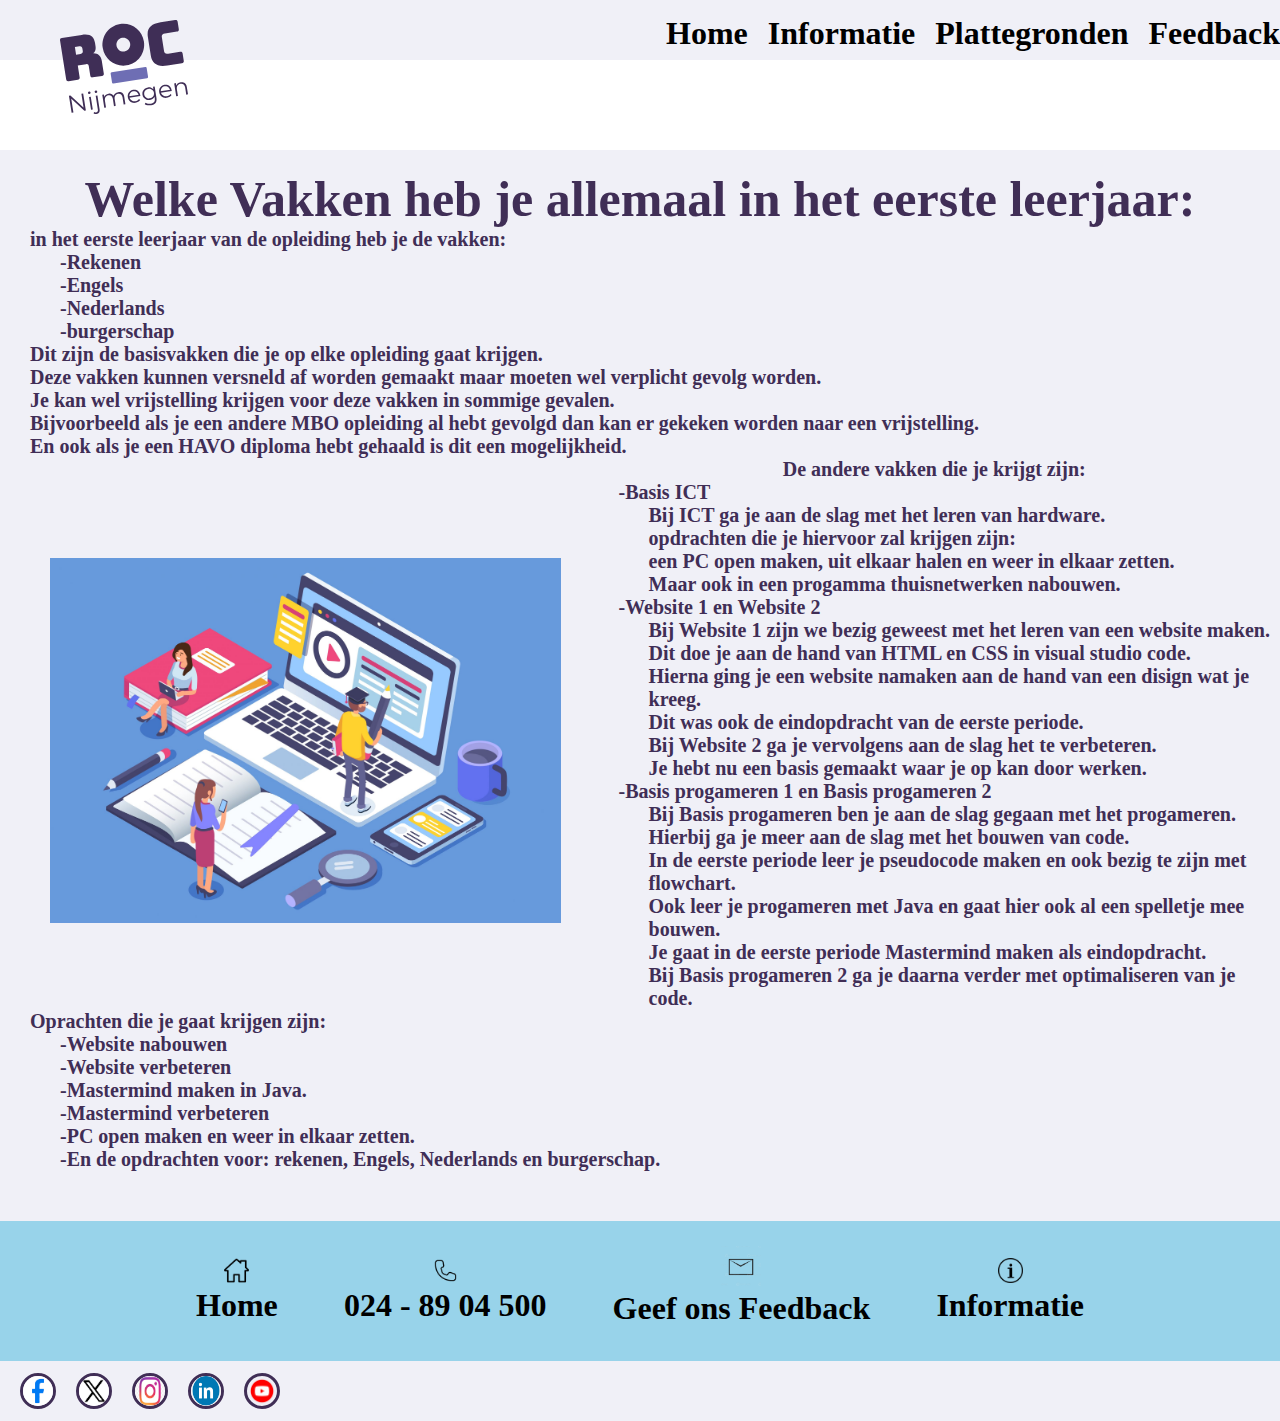
<file: vakken.html>
<!DOCTYPE html>
<html lang="en">
<head>
    <meta charset="UTF-8">
    <meta name="viewport" content="width=device-width, initial-scale=1.0">
    <title>Vakken software development</title>
    <link rel="stylesheet" href="main.css">
</head>
<body>
    <nav>
        <div class="header_boven naast">
            <img src="images/logo-roc-nijmegen.svg" class="logo_roc" alt="Logo ROC Nijmegen">
            <div class="ruimte_tussen_header"></div>
            <div class="naast header_ruimte_tussen">
                <a href="index.html">
                    <h1>Home</h1>
                </a>
                <a href="info.html">
                    <h1>Informatie</h1>
                </a>
                <a href="plattegrond.html">
                    <h1>Plattegronden</h1>
                </a>
                <a href="feedback.html">
                    <h1>Feedback</h1>
                </a>
            </div>
        </div>
        <div class="header_onder">

        </div>
    </nav>
    <main>
        <h2>Welke Vakken heb je allemaal in het eerste leerjaar:</h2>
        <div class="opschuiven_vakken">
            <h3>in het eerste leerjaar van de opleiding heb je de vakken:</h3>
            <div class="opschuiven_vakken">
                <h3>-Rekenen</h3>
                <h3>-Engels</h3>
                <h3>-Nederlands</h3>
                <h3>-burgerschap</h3>
            </div>
            <h3>Dit zijn de basisvakken die je op elke opleiding gaat krijgen.</h3>
            <h3>Deze vakken kunnen versneld af worden gemaakt maar moeten wel verplicht gevolg worden.</h3>
            <h3>Je kan wel vrijstelling krijgen voor deze vakken in sommige gevalen.</h3>
            <h3>Bijvoorbeeld als je een andere MBO opleiding al hebt gevolgd dan kan er gekeken worden naar een vrijstelling.</h3>
            <h3>En ook als je een HAVO diploma hebt gehaald is dit een mogelijkheid.</h3>
        </div>
        <div class="naast">
            <img src="images/foto_vakken_ict.jpg" class="foto_vakken_ict" alt="Foto vakken ICT">
            <div class="ruimte_vakken_extra"></div>
                <div class="onder">
                    <h3>De andere vakken die je krijgt zijn:</h3>
                    <div class="opschuiven_vakken">
                        <h3>-Basis ICT</h3>
                        <div class="opschuiven_vakken">
                            <h3>Bij ICT ga je aan de slag met het leren van hardware.</h3>
                            <h3>opdrachten die je hiervoor zal krijgen zijn:</h3>
                            <h3>een PC open maken, uit elkaar halen en weer in elkaar zetten.</h3>
                            <h3>Maar ook in een progamma thuisnetwerken nabouwen.</h3>
                        </div>
                        <h3>-Website 1 en Website 2</h3>
                        <div class="opschuiven_vakken">
                            <h3>Bij Website 1 zijn we bezig geweest met het leren van een website maken.</h3>
                            <h3>Dit doe je aan de hand van HTML en CSS in visual studio code.</h3>
                            <h3>Hierna ging je een website namaken aan de hand van een disign wat je kreeg.</h3>
                            <h3>Dit was ook de eindopdracht van de eerste periode.</h3>
                            <h3>Bij Website 2 ga je vervolgens aan de slag het te verbeteren.</h3>
                            <h3>Je hebt nu een basis gemaakt waar je op kan door werken.</h3>
                        </div>
                        <h3>-Basis progameren 1 en Basis progameren 2</h3>
                        <div class="opschuiven_vakken">
                            <h3>Bij Basis progameren ben je aan de slag gegaan met het progameren.</h3>
                            <h3>Hierbij ga je meer aan de slag met het bouwen van code.</h3>
                            <h3>In de eerste periode leer je pseudocode maken en ook bezig te zijn met flowchart.</h3>
                            <h3>Ook leer je progameren met Java en gaat hier ook al een spelletje mee bouwen.</h3>
                            <h3>Je gaat in de eerste periode Mastermind maken als eindopdracht.</h3>
                            <h3>Bij Basis progameren 2 ga je daarna verder met optimaliseren van je code.</h3>
                        </div>
                    </div>
            </div>
        </div>
        <div class="opschuiven_vakken">
            <h3>Oprachten die je gaat krijgen zijn:</h3>
            <div class="opschuiven_vakken">
                <h3>-Website nabouwen</h3>
                <h3>-Website verbeteren</h3>
                <h3>-Mastermind maken in Java.</h3>
                <h3>-Mastermind verbeteren</h3>
                <h3>-PC open maken en weer in elkaar zetten.</h3>
                <h3>-En de opdrachten voor: rekenen, Engels, Nederlands en burgerschap.</h3>
            </div>
        </div>
        <div class="ruimte_vakken_onder"></div>
    </main>
    <footer>
        <div class="footer_balk naast">
            <div class="ruimte_footer"></div>
            <div class="terug_naar_boven">
                <div class="onder">
                    <a href="index.html">
                        <img src="images/home_icoontje.png" class="plaatje_footer" alt="pijltje naar boven">
                        <h1>Home</h1>
                    </a>
                </div>
            </div>
            <div class="bel_ons">
                <div class="onder">
                    <a href="tel:0248904500">
                        <img src="images/telefoon_icoontje.webp" class="plaatje_footer" alt="telefoon">
                        <h1>024 - 89 04 500</h1>
                    </a>
                </div>
            </div>
            <div class="geef_ons_feedback">
                <div class="onder">
                    <a href="feedback.html">
                        <img src="images/envelop_icoontje.webp" class="plaatje_footer_groter" alt="feedback">
                        <h1>Geef ons Feedback</h1>
                    </a>
                </div>
            </div>
            <div class="vindt_informatie">
                <div class="onder">
                    <a href="info.html">
                        <img src="images/informatie_icoontje.webp" class="plaatje_footer" alt="informatie">
                        <h1>Informatie</h1>
                    </a>
                </div>
            </div>
            <div class="ruimte_footer"></div>
        </div>
        <div class="footer_balk_social naast">
            <div class="logo_omtrek">
                <a href="https://www.facebook.com/rocnijmegen">
                    <img src="images/facebook_icoon.avif" class="social_logos" alt="facebook">
                </a>
            </div>
            <div class="logo_omtrek">
                <a href="https://x.com/rocnijmegen">
                    <img src="images/twitter_icoon.avif" class="social_logos" alt="twitter">
                </a>
            </div>
            <div class="logo_omtrek">
                <a href="https://www.instagram.com/rocnijmegen/">
                    <img src="images/instagram_icoon.webp" class="social_logos" alt="instagram">
                </a>
            </div>
            <div class="logo_omtrek">
                <a href="https://www.linkedin.com/school/roc-nijmegen/">
                    <img src="images/linkedin_icoon.webp" class="social_logos" alt="linkedin">
                </a>
            </div>
            <div class="logo_omtrek">
                <a href="https://www.youtube.com/c/rocnijmegen">
                    <img src="images/youtube_icoon.webp" class="social_logos" alt="youtube">
                </a>
            </div>
        </div>
    </footer>
</body>
</html>
</file>
<file: main.css>
* {
  margin: 0;
  padding: 0;
}
body {
  background-color: #f0f0f7;
}
nav {
  display: flex;
  flex-direction: column;
}
img {
  background-color: transparent;
}
h1 {
  color: #000;
}
h2 {
  font-size: 50px;
  color: #402e56;
  margin: auto;
  text-align: center;
}
h3 {
  font-size: 20px;
  color: #402e56;
  margin: auto;
}
h4{
    font-size: 60px;
    color: #402e56;
}
h5{
  font-size: 40px;
  color: #402e56;
}
a {
  text-decoration: none;
  cursor: pointer;
  text-decoration: none;
}
button {
  border: none;
  cursor: pointer;
  background-color: transparent;
}
button:hover {
  background-color: auto;
  transition: all 0.3;
}
.naast {
  display: flex;
  flex-direction: row;
}
.onder {
  display: flex;
  flex-direction: column;
}
.tekst_midden {
  text-align: center;
}
.header_boven {
  height: 60px;
  width: auto;
}
.ruimte_tussen_header {
  height: auto;
  width: 600px;
}
.logo_roc {
  height: 93.5px;
  width: 128px;
  position: relative;
  margin-left: 60px;
  margin-top: 20px;
}
.header_ruimte_tussen {
  gap: 20px;
  margin-top: 15px;
}
.header_onder {
  height: 90px;
  width: 100%;
  background-color: #fff;
  margin-bottom: 20px;
}
.tekst_header_onder {
  gap: 20px;
  justify-content: center;
  padding-top: 30px;
}
.maps_roc {
  width: 60%;
  height: auto;
  cursor: pointer;
  display: block;
  margin: auto;
  border-radius: 30px;
  border: #402e56;
  border-width: 5px;
  border-style: solid;
}
.ruimte_tussen_route {
  height: 20px;
  width: auto;
}
.ruimte_tussen_plattegronden {
  height: 150px;
  width: auto;
}
.plattegronden_lijst {
  display: flex;
  flex-wrap: wrap;
  margin: auto;
  margin-top: 20px;
  gap: 50px;
  height: auto;
  width: 1150px;
  justify-content: center;
  padding: 30px;
  background-color: #fff;
  border-radius: 15px;
  border: #402e56;
  border-style: solid;
  border-width: 2px;
  margin-bottom: 60px;
}
.plattegronden {
  height: 440px;
  width: 530px;
}
.feedback_formulier {
  width: 1150px;
  height: auto;
  text-align: center;
  margin: auto;
  background-color: #fff;
  border-radius: 15px;
  border: #402e56;
  border-style: solid;
  border-width: 2px;
  padding: 30px;
  margin-top: 30px;
}
.ruimte_tussen_formulier {
  height: 20px;
  width: auto;
}
.send_name {
  width: 53.72%;
  height: 50px;
  margin: auto;
  margin-bottom: 20px;
  background-color: #f0f0f7;
  color: #3d4c5b;
  padding-left: 20px;
  padding-right: 20px;
}
.send_name:focus {
  outline: none;
}
.send_feedback {
  width: 53.72%;
  height: 250px;
  margin: auto;
  margin-bottom: 20px;
  background-color: #f0f0f7;
  color: #3d4c5b;
  padding: 20px;
}
.send_feedback:focus {
  outline: none;
}
.send_send_box {
  height: auto;
  width: 100%;
  display: flex;
  justify-content: end;
}
.send_send {
  height: 50px;
  width: 18.58%;
  background-color: #f0f0f7;
  border-radius: 15px;
  margin-right: 20px;
  text-align: center;
  align-content: center;
  font-size: 17px;
  cursor: pointer;
}
.send_border {
  border: #402e56;
  border-width: 2px;
  border-style: solid;
  border-radius: 15px;
}
textarea {
  resize: none;
}
.footer_balk {
  height: 140px;
  width: 100%;
  background-color: #98d3ea;
  justify-content: space-between;
  align-items: center;
}
.ruimte_footer {
  height: auto;
  width: 100px;
  padding: 15px;
}
.plaatje_footer {
  background-color: transparent;
  height: 25px;
  width: 25px;
}
.plaatje_footer_groter {
  background-color: transparent;
  height: 40px;
  width: 40px;
  margin-top: -10px;
}
.terug_naar_boven {
  text-align: center;
}
.bel_ons {
  text-align: center;
}
.geef_ons_feedback {
  text-align: center;
}
.vindt_informatie {
  text-align: center;
}
.footer_balk_social {
  height: 60px;
  width: 100%;
  background-color: #f0f0f7;
  gap: 20px;
  align-items: center;
  margin-left: 20px;
}
.logo_omtrek {
  justify-content: center;
  height: 30px;
  width: 30px;
  border-radius: 50%;
  border-color: #402e56;
  border-width: 3px;
  border-style: solid;
}
.social_logos {
  height: 30px;
  width: 30px;
  border-radius: 50%;
}
.social_logos_korter {
  height: 25px;
  width: 30px;
  border-radius: 50%;
}
.roc_nijmegen{
    margin-left: 60px;
}
.doorzichtige_balk{
    width: auto;
    height: 200px;
    background-color: #F0F0F7;
}
.text_meeloopdagen{
    margin-left: 15px;
    font-family: "Montserrat", sans-serif;
}
.text_meeloopdagen1{
    margin-left: 100px;
    font-family: "Montserrat", sans-serif;
}
.waar_opendagen{
    margin-left: 10px;
    font-family: "Montserrat", sans-serif;
    margin-top: 70px;
}
.tekst_meelopen{
    margin-left: 10px;
    font-family: "Montserrat", sans-serif;
    margin-top: 20px;
}
.tekst_meelopen2{
    margin-left: 17px;
    font-family: "Montserrat", sans-serif;
    margin-top: 10px;
}
.tekst_meelopen1{
    margin-left: 17px;
    font-family: "Montserrat", sans-serif;
    margin-top: 20px;
}
.tekst_normen{
    margin-left: 10px;
    font-family: "Montserrat", sans-serif;
    margin-top: 50px;
}
.meeloopdagen_stuk{
    width: 600px;
    height: auto;
    background-color: #fff;
    margin-left: 75px;
    border-radius: 32px;
    border: solid #402E56;
    padding: 15px;
}
.meeloopdagen_stuk_vakantie{
    width: 600px;
    height: auto;
    background-color: #fff;
    margin-left: 200px;
    border-radius: 32px;
    border: solid #402E56;
    padding: 15px;
}
.meeloopdagen_stuk_vakantie1{
    width: 600px;
    height: auto;
    background-color: #fff;
    border-radius: 32px;
    border: solid #402E56;
    padding: 15px;
    margin-left: 75px;
}
.meeloopdagen_stuk_vakantie2{
    width: 600px;
    height: auto;
    background-color: #fff;
    border-radius: 32px;
    border: solid #402E56;
    padding: 15px;
    margin-left: 80px;
}
.meeloopdagen_stuk h3{
    color: #000;
    font-weight: bold;
    font-family: "Montserrat", sans-serif;
}
.wanneer_meelopen h3{
    color: #000;
    font-weight: bold;
    font-family: "Montserrat", sans-serif;
}
.maps_roc{
    width: 60%;
    height: auto;
    cursor: pointer;
    display: block;
    margin: auto;
    border-radius: 30px;
    border: #402E56;
    border-width: 5px;
    border-style: solid;
}
.ruimte_tussen_route{
    height: 20px;
    width: auto;
}
.plattegronden_lijst{
    display: flex; 
    flex-wrap: wrap;
    margin: auto;
    margin-top: 30px;
    gap: 50px;
    height: auto;
    width: auto;
    padding: 30px;
    background-color: #FFF;
    border-radius: 15px;
    border: #402E56;
    border-style: solid;
    border-width: 2px;
}
.plattegronden{
    height: 440px;
    width: 530px;
}
.container_vakantie{
    justify-items: center;
}
.meeloopdagen_plaatje{
    width: 720px;
    height: 330px;
    margin-top: 75px;
    border-radius: 32px;
    border: solid #402E56;
    margin-left: 50px;
}
.laptop_plaatje{
    width: 490px;
    height: 490px;
    border-radius: 32px;
    border: solid #402E56;
    margin-left: 50px;
}
.stage_plaatje{
    width: 650px;
    height: 280px;
    margin-left: 70px;
    margin-top: 50px;
    border-radius: 32px;
    border: solid #402E56;
}
.ontzichtbare_doos{
    width: 545px;
    height: 50px;
    background-color: #F0F0F7;
}
.ontzichtbare_doos1{
    width: 700px;
    height: 50px;
    background-color: #F0F0F7;
}
.codetalen_plaatje{
    width: 650px;
    height: 280px;
    margin-left: 70px;
    margin-top: 80px;
    border-radius: 32px;
    border: solid #402E56;
}
.contact_plaatje{
    width: 500px;
    height: 330px;
    border-radius: 32px;
    border: solid #402E56;
    margin-left: 130px;
}
.meeloopdagen_stuk2{
    width: 600px;
    height: auto;
    background-color: #fff;
    margin-left: 155px;
    border-radius: 32px;
    border: solid #402E56;
    padding: 15px;
}
.footer_balk {
    height: 140px;
    width: 100%;
    background-color: #98d3ea;
    justify-content: space-between;
    align-items: center;
  }
  .ruimte_footer {
    height: auto;
    width: 100px;
    padding: 15px;
  }
  .plaatje_footer {
    background-color: transparent;
    height: 25px;
    width: 25px;
  }
  .plaatje_footer_groter {
    background-color: transparent;
    height: 40px;
    width: 40px;
    margin-top: -10px;
  }
  .terug_naar_boven {
    text-align: center;
  }
  .bel_ons {
    text-align: center;
  }
  .geef_ons_feedback {
    text-align: center;
  }
  .vindt_informatie {
    text-align: center;
  }
  .footer_balk_social {
    height: 60px;
    width: 100%;
    background-color: #f0f0f7;
    gap: 20px;
    align-items: center;
    margin-left: 20px;
  }
  .logo_omtrek {
    justify-content: center;
    height: 30px;
    width: 30px;
    border-radius: 50%;
    border-color: #402e56;
    border-width: 3px;
    border-style: solid;
  }
  .social_logos {
    height: 30px;
    width: 30px;
    border-radius: 50%;
  }
  .social_logos_korter {
    height: 25px;
    width: 30px;
    border-radius: 50%;
  }
  .roc_nijmegen{
      margin-left: 40px;
      margin-top: 20px;
  }
.ruimte_tussen_body{
  height: 100px;
  width: auto;
}
.route_roc_home{
  margin: auto;
  margin-bottom: 75px;
}
.route_roc_home_foto{
  margin: auto;
  height: 192px;
  width: 480px;
  border-radius: 100px;
  border-width: 5px;
  border-style: solid;
  border-color: #402e56;
}
.home_links{
  margin-left: 30px;
}
.opschuiven_vakken{
  margin-left: 30px;
}
.ruimte_vakken_extra{
  height: auto;
  width: 30px;
}
.ruimte_vakken_onder{
  height: 50px;
  width: auto;
}
.ruimte_home_tussen{
  height: 20px;
  width: auto;
}
.informatie_home{
  margin-top: 30px;
  height: 150px;
  width: 150px;
}
.home_ruimte_tussen_kop{
  height: auto;
  width: 400px;
}
.home_opzij{
  margin-left: 30px;
}
.home_vragen{
  margin-top: 30px;
  margin-left: 30px;
}
.ruimte_vragen_naast{
  height: auto;
  width: 700px;
}
.foto_vakken_ict{
  height: 365px;
  width: 512px;
  margin-top: 100px;
  margin-left: 50px;
}
</file>
